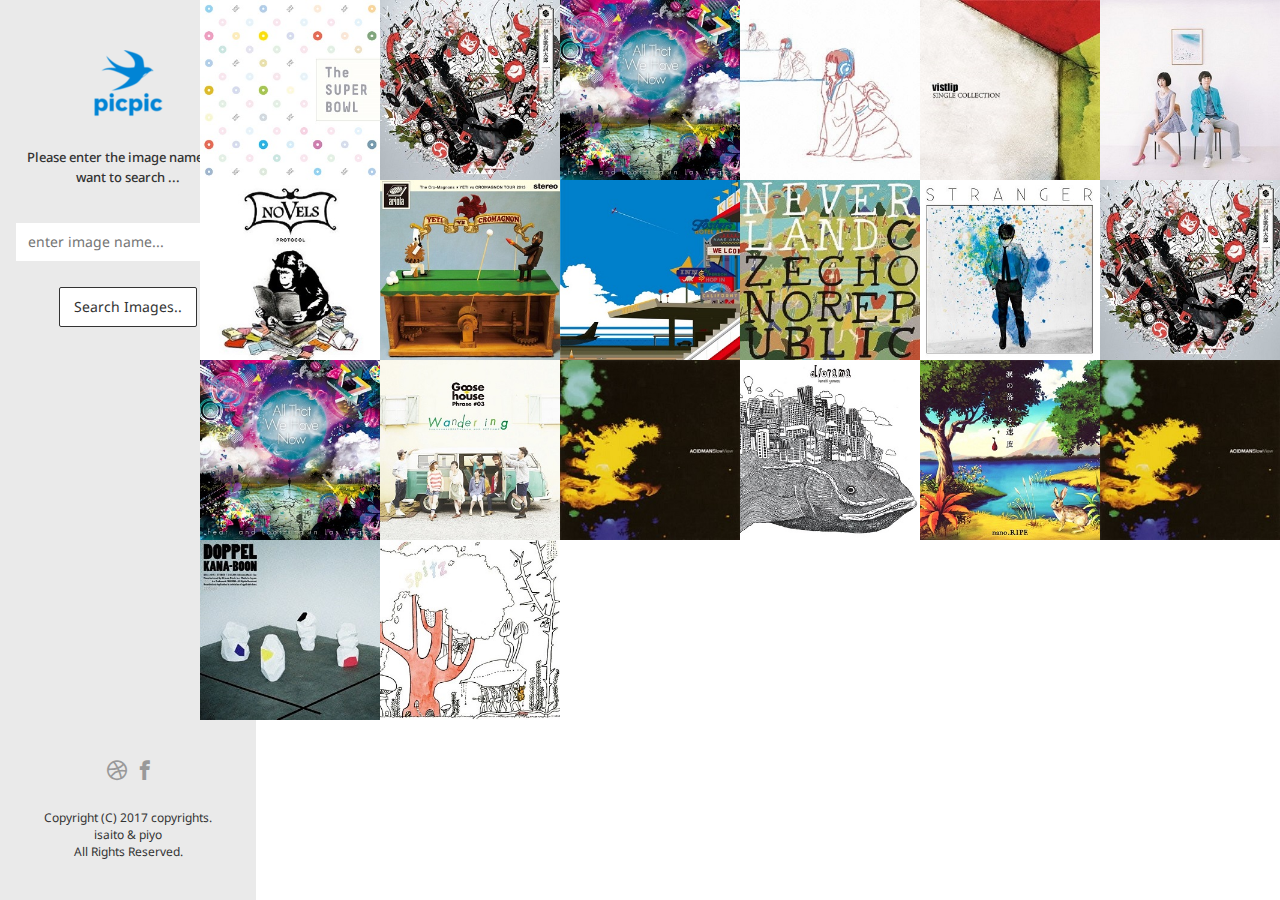
<file: html/index.html>
﻿<!doctype html>



<head>

	<title>picpic - Search site for artwork</title>
	<meta charset="utf-8">
    <meta http-equiv="X-UA-Compatible" content="IE=edge" />
	<meta name="keywords" content="" />
	<meta name="description" content="" />
    <link rel="shortcut icon" type="image/png" href="images/favicon.jpg"/>
    
    <!-- Favicon --> 
	<link rel="shortcut icon" href="images/site-logo.png">
    
    <!-- this styles only adds some repairs on idevices  -->
    <meta name="viewport" content="width=device-width, initial-scale=1.0">
    
    <!-- Latest compiled and minified CSS -->
    <link rel="stylesheet" href="style.css">
    
</head>



<body class="home">


<!-- / Site Header -->
<div class="site-header">

	
    <!-- / Site Logo -->
	<div class="site-logo">
    	<a href="">
    		<img src="images/site-logo.png" />
        </a>
    </div>
	<!-- \ Site Logo -->
    
	
    <!-- / Site Menu -->
    <!-- <div class="site-menu">
    	<div class="icon"></div>
        <div class="menu">
            <ul>
                <li><a href="index.html">Portfolio</a></li>
                <li><a href="about.html">About</a></li>
                <li><a href="portfolio-single.html">Portfolio Single</a></li>
                <li><a href="blog.html">Blog / News</a></li>
                <li><a href="blog-single.html">Blog Single</a></li>
                <li><a href="contact.html">Contact</a></li>
                <li><a href="shortcodes.html">Shortcodes</a></li>
            </ul>
        </div>
    </div> -->
	<!-- \ Site Menu -->
    
	
    <!-- / Site Description -->
    <h1>
		Please enter the image name you want to search ...
    </h1>
	<!-- \ Site Description -->
	<input id="word" type="text" placeholder="enter image name..." />
	<a class="btn btn-default" onclick="get()">Search Images..</a>
    <!-- / Site Footer -->
    <div class="site-footer">
        <div class="site-social">
            <ul>
				<li><a href="http://tekitoumemo.hatenablog.com/" target="_blank"><i class="pe-so-dribbble pe-lg pe-va"></i></a></li>
                <li><a href="https://www.facebook.com/ikuo.saito.710" target="_blank"><i class="pe-so-facebook pe-lg pe-va"></i></a></li>
            </ul>
        </div>
    
    	<p>Copyright (C) 2017 copyrights.<br> isaito&nbsp;&amp;&nbsp;piyo<br> All Rights Reserved.</p>
    </div>
    <!-- \ Site Footer -->
    
</div>
<!-- \ Site Header -->


<!-- \ Site Main -->
<div class="site-main">

    <ul class="row grid cs-style-2">
      <li class="col-md-2 post">
		<figure>
			<img src="images/uploads/01.jpg">
			<figcaption>
				<h3>NoName</h3>
				<span>NoArtists</span>
			</figcaption>
		</figure>
      </li>
      <li class="col-md-2 post">
		<figure>
			<img src="images/uploads/02.jpg">
			<figcaption>
				<h3>NoName</h3>
				<span>NoArtists</span>
			</figcaption>
		</figure>
      </li>
      <li class="col-md-2 post">
		<figure>
			<img src="images/uploads/03.jpg">
			<figcaption>
				<h3>NoName</h3>
				<span>NoArtists</span>
			</figcaption>
		</figure>
      </li>
      <li class="col-md-2 post">
		<figure>
			<img src="images/uploads/04.jpg">
			<figcaption>
				<h3>NoName</h3>
				<span>NoArtists</span>
			</figcaption>
		</figure>
      </li>
      <li class="col-md-2 post">
		<figure>
			<img src="images/uploads/05.jpg">
			<figcaption>
				<h3>NoName</h3>
				<span>NoArtists</span>
			</figcaption>
		</figure>
      </li>
      <li class="col-md-2 post">
		<figure>
			<img src="images/uploads/06.jpg">
			<figcaption>
				<h3>NoName</h3>
				<span>NoArtists</span>
			</figcaption>
		</figure>
      </li>
      <li class="col-md-2 post">
		<figure>
			<img src="images/uploads/07.jpg">
			<figcaption>
				<h3>NoName</h3>
				<span>NoArtists</span>
			</figcaption>
		</figure>
	  </li>
	  <li class="col-md-2 post">
			<figure>
				<img src="images/uploads/08.jpg">
				<figcaption>
					<h3>NoName</h3>
					<span>NoArtists</span>
				</figcaption>
			</figure>
	  </li>	
      <li class="col-md-2 post">
		<figure>
			<img src="images/uploads/09.jpg">
			<figcaption>
				<h3>NoName</h3>
				<span>NoArtists</span>
			</figcaption>
		</figure>
      </li>
      <li class="col-md-2 post">
		<figure>
			<img src="images/uploads/10.jpg">
			<figcaption>
				<h3>NoName</h3>
				<span>NoArtists</span>
			</figcaption>
		</figure>
      </li>
      <li class="col-md-2 post">
		<figure>
			<img src="images/uploads/11.jpg">
			<figcaption>
				<h3>NoName</h3>
				<span>NoArtists</span>
			</figcaption>
		</figure>
      </li>
      <li class="col-md-2 post">
		<figure>
			<img src="images/uploads/12.jpg">
			<figcaption>
				<h3>NoName</h3>
				<span>NoArtists</span>
			</figcaption>
		</figure>
      </li>
      <li class="col-md-2 post">
		<figure>
			<img src="images/uploads/13.jpg">
			<figcaption>
				<h3>NoName</h3>
				<span>NoArtists</span>
			</figcaption>
		</figure>
      </li>
      <li class="col-md-2 post">
		<figure>
			<img src="images/uploads/14.jpg">
			<figcaption>
				<h3>NoName</h3>
				<span>NoArtists</span>
			</figcaption>
		</figure>
      </li>
      <li class="col-md-2 post">
		<figure>
			<img src="images/uploads/15.jpg">
			<figcaption>
				<h3>NoName</h3>
				<span>NoArtists</span>
			</figcaption>
		</figure>
      </li>
      <li class="col-md-2 post">
		<figure>
			<img src="images/uploads/16.jpg">
			<figcaption>
				<h3>NoName</h3>
				<span>NoArtists</span>
			</figcaption>
		</figure>
      </li>
      <li class="col-md-2 post">
		<figure>
			<img src="images/uploads/17.jpg">
			<figcaption>
				<h3>NoName</h3>
				<span>NoArtists</span>
			</figcaption>
		</figure>
      </li>
      <li class="col-md-2 post">
		<figure>
			<img src="images/uploads/18.jpg">
			<figcaption>
				<h3>NoName</h3>
				<span>NoArtists</span>
			</figcaption>
		</figure>
      </li>
      <li class="col-md-2 post">
		<figure>
			<img src="images/uploads/19.jpg">
			<figcaption>
				<h3>NoName</h3>
				<span>NoArtists</span>
			</figcaption>
		</figure>
      </li>
      <li class="col-md-2 post">
		<figure>
			<img src="images/uploads/20.jpg">
			<figcaption>
				<h3>NoName</h3>
				<span>NoArtists</span>
			</figcaption>
		</figure>
      </li>
      <!-- <li class="col-md-2 post">
		<figure>
			<img src="images/uploads/02.jpg">
			<figcaption>
				<h3>NoName</h3>
				<span>NoArtists</span>
			</figcaption>
		</figure>
      </li> -->
    </ul>
</div>



<!-- / JS Files  -->

    <!-- jQuery -->
    <script src="js/jQuery/jquery-2.1.1.js"></script>
    
    <!-- Theme Functions -->
    <script src="js/functions.js"></script>

    <!-- Caption Effects Plugin -->
    <script src="CaptionHoverEffects/js/modernizr.custom.js"></script>
    <script src="CaptionHoverEffects/js/toucheffects.js"></script>
	
	    <script>
			$(document).ready(function(){
				$("#word").val("");
			});
			function get()
			{
				var word = $("#word").val();
				var url = "https://itunes.apple.com/search?lang=ja_jp&entry=music&media=music&country=JP&term={0}".replace("{0}",word);
				$.ajax({
					url : url,
					type : "GET",
					dataType : "json",
					success : function(data){
						$('.col-md-2').remove();
						for (var i=0; i<data.resultCount; i++) {
							// <a download="crop.mp4" href="uploaded/crop.mp4">
							var insertTag = "<a href={0} target=\"_blank\"><li class=\"col-md-2 post\"><figure><img src=\"{1}\"><figcaption><h3>{2}</h3><span>{3}}</span></figcaption></figure></li></a>";
							insertTag = insertTag.replace("{0}",data.results[i].artworkUrl100.replace("100x100bb","500x500bb"))
							insertTag = insertTag.replace("{1}",data.results[i].artworkUrl100.replace("100x100bb","300x300bb"))
							insertTag = insertTag.replace("{2}",data.results[i].collectionName)
							insertTag = insertTag.replace("{3}",data.results[i].artistName)
							$(".row").append(insertTag);
						}
					}
				});
			}
		</script>
<!-- \ JS Files  -->



</body>
</html>
</file>
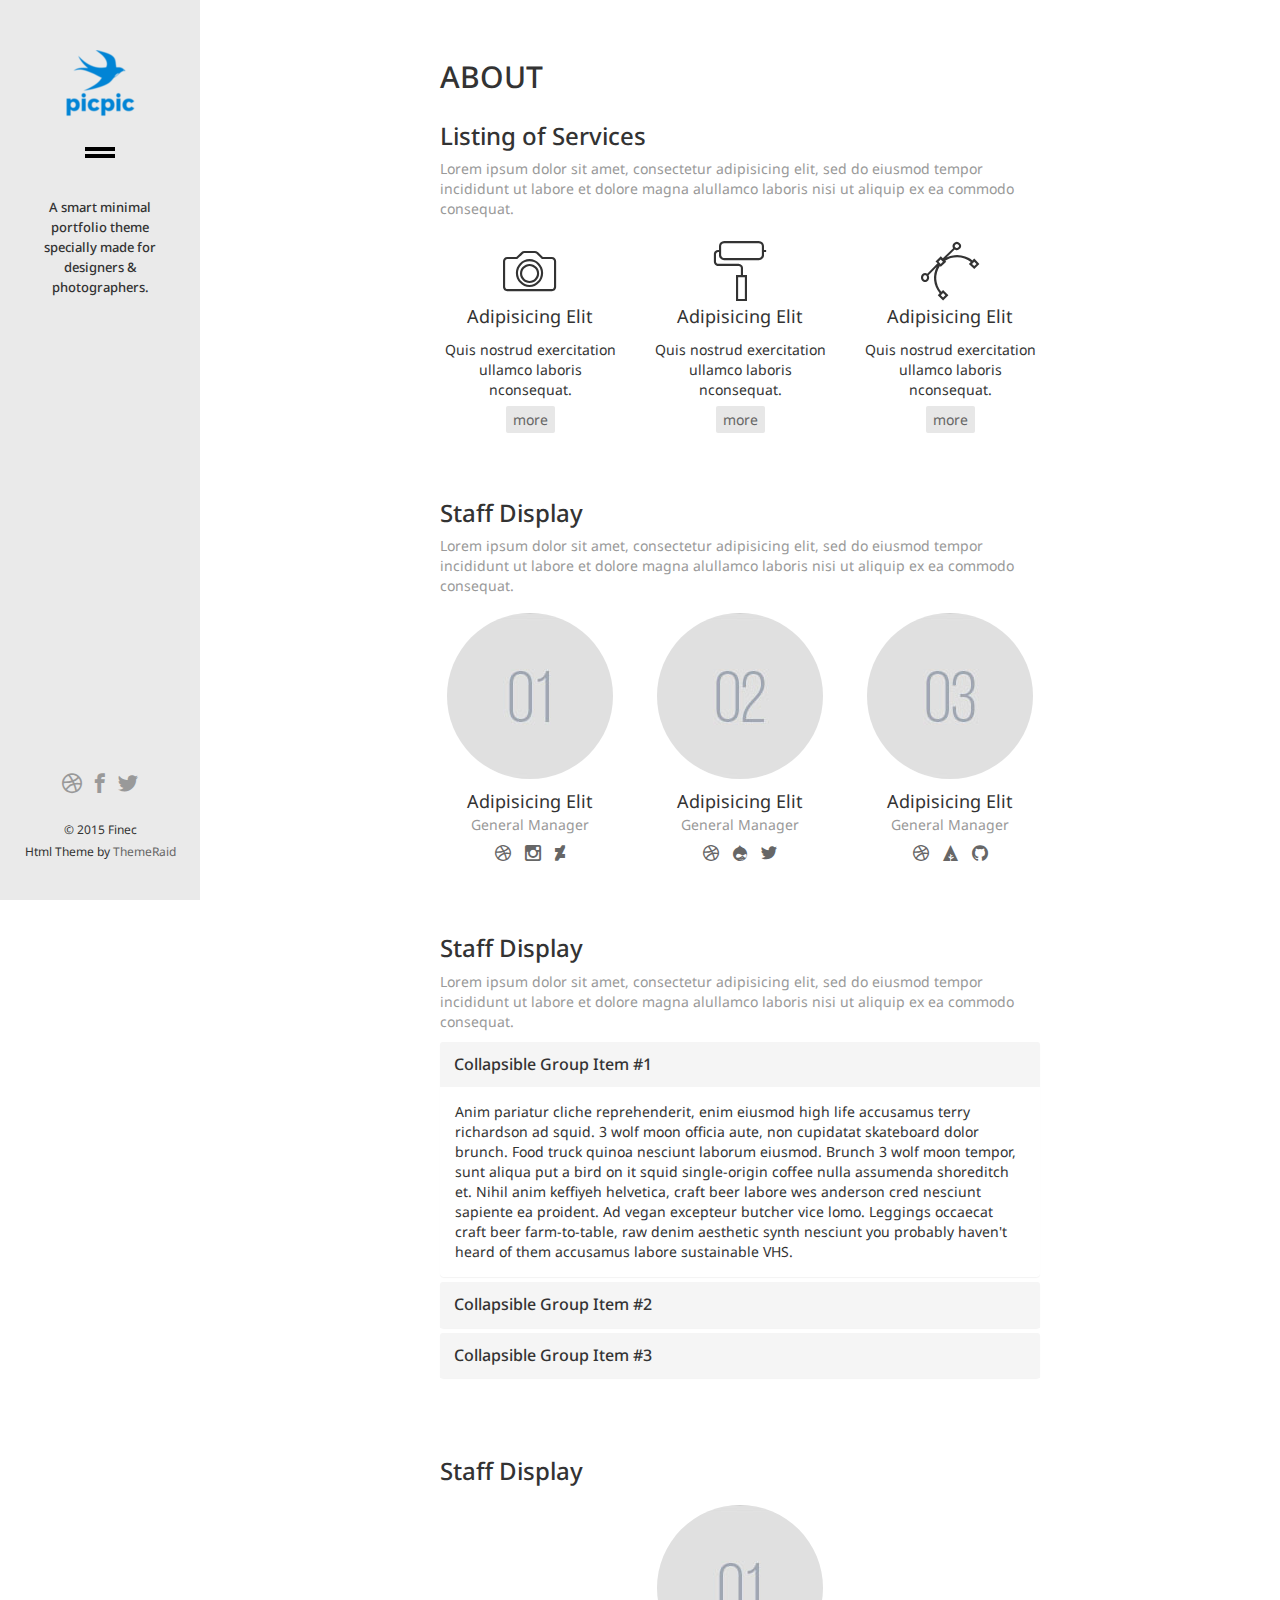
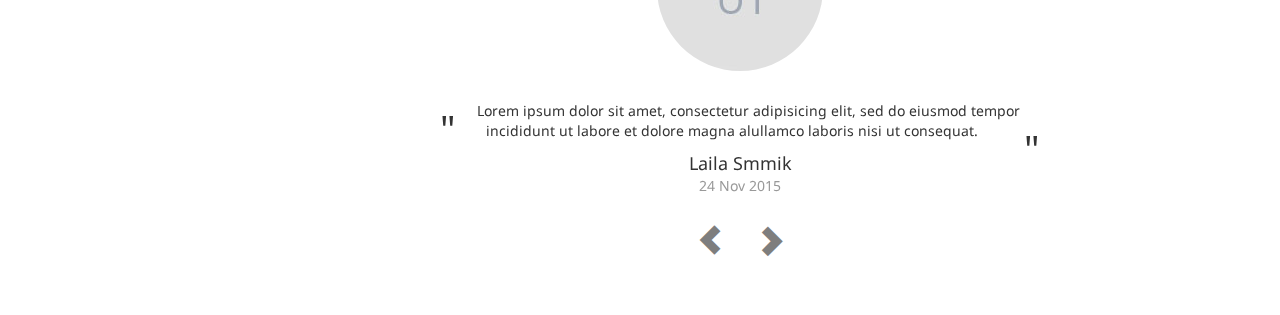
<file: about.html>
﻿<!doctype html>



<head>

	<title>Finec - Responsive Portfolio Theme for Designers & Photographers</title>
	<meta charset="utf-8">
    <meta http-equiv="X-UA-Compatible" content="IE=edge" />
	<meta name="keywords" content="" />
	<meta name="description" content="" />
    <link rel="shortcut icon" type="image/png" href="images/favicon.png"/>
    
    <!-- Favicon --> 
	<link rel="shortcut icon" href="images/favicon.ico">
    
    <!-- this styles only adds some repairs on idevices  -->
    <meta name="viewport" content="width=device-width, initial-scale=1.0">
    
    <!-- Latest compiled and minified CSS -->
    <link rel="stylesheet" href="style.css">
    
</head>



<body class="about">


<!-- / Site Header -->
<div class="site-header">

	
    <!-- / Site Logo -->
	<div class="site-logo">
    	<img src="images/site-logo.png" />
    </div>
	<!-- \ Site Logo -->
    
	
    <!-- / Site Menu -->
    <div class="site-menu">
    	<div class="icon"></div>
        <div class="menu">
            <ul>
                <li><a href="index.html">Portfolio</a></li>
                <li><a href="about.html">About</a></li>
                <li><a href="portfolio-single.html">Portfolio Single</a></li>
                <li><a href="blog.html">Blog / News</a></li>
                <li><a href="blog-single.html">Blog Single</a></li>
                <li><a href="contact.html">Contact</a></li>
                <li><a href="shortcodes.html">Shortcodes</a></li>
            </ul>
        </div>
    </div>
	<!-- \ Site Menu -->
    
	
    <!-- / Site Description -->
    <h1>
    A smart minimal portfolio theme specially made for designers & photographers.
    </h1>
	<!-- \ Site Description -->
    
    
    <!-- / Site Footer -->
    <div class="site-footer">
        <div class="site-social">
            <ul>
                <li><i class="pe-so-dribbble pe-lg pe-va"></i></li>
                <li><i class="pe-so-facebook pe-lg pe-va"></i></li>
                <li><i class="pe-so-twitter pe-lg pe-va"></i></li>
            </ul>
        </div>
    
    	<p>© 2015 Finec</p>
        <p>Html Theme by <a href="http://themeraid.com">ThemeRaid</a></p>
    </div>
    <!-- \ Site Footer -->
    
</div>
<!-- \ Site Header -->


<!-- / Site Main -->
<div class="site-main">
    <div class="inner clearfix">
            
        <h2>ABOUT</h2>



        <!-- / Services Widget -->
        <div class="widget services">
        	<h3 class="title">Listing of Services</h3>
            <p class="desc">Lorem ipsum dolor sit amet, consectetur adipisicing elit, sed do eiusmod tempor incididunt ut labore et dolore magna alullamco laboris nisi ut aliquip ex ea commodo consequat. </p>
            
			<div class="row">
				<div class="col-md-4 list clearfix">
					<span class="pe-7s-camera icon"></span>
					<p class="sub-title">Adipisicing Elit</p>
					<p class="sub-desc">Quis nostrud exercitation ullamco laboris nconsequat.</p>
					<p class="link"><a href="#">more</a></p>
				</div>
				<div class="col-md-4 list clearfix">
					<span class="pe-7s-paint icon"></span>
					<p class="sub-title">Adipisicing Elit</p>
					<p class="sub-desc">Quis nostrud exercitation ullamco laboris nconsequat.</p>
					<p class="link"><a href="#">more</a></p>
				</div>
				<div class="col-md-4 list clearfix">
					<span class="pe-7s-vector icon"></span>
					<p class="sub-title">Adipisicing Elit</p>
					<p class="sub-desc">Quis nostrud exercitation ullamco laboris nconsequat.</p>
					<p class="link"><a href="#">more</a></p>
				</div>
			</div>
        </div>
        <!-- \ Services Widget -->



        <!-- / Staff Widget -->
        <div class="widget staff">
        	<h3 class="title">Staff Display</h3>
            <p class="desc">Lorem ipsum dolor sit amet, consectetur adipisicing elit, sed do eiusmod tempor incididunt ut labore et dolore magna alullamco laboris nisi ut aliquip ex ea commodo consequat. </p>
            
			<div class="row">
				<div class="col-md-4 list clearfix">
					<p class="image"><img src="images/staff1.jpg" class="img-circle"></p>
					<p class="name">Adipisicing Elit</p>
					<p class="role">General Manager</p>
					<p class="links">
                    	<a href=""><i class="pe-so-dribbble pe-lg pe-va"></i></a>
                    	<a href=""><i class="pe-so-instagram pe-lg pe-va"></i></a>
                    	<a href=""><i class="pe-so-deviantart-2 pe-lg pe-va"></i></a>
                    </p>
			    </div>
				<div class="col-md-4 list clearfix">
					<p class="image"><img src="images/staff2.jpg" class="img-circle"></p>
					<p class="name">Adipisicing Elit</p>
					<p class="role">General Manager</p>
					<p class="links">
                    	<a href=""><i class="pe-so-dribbble pe-lg pe-va"></i></a>
                    	<a href=""><i class="pe-so-drupal pe-lg pe-va"></i></a>
                    	<a href=""><i class="pe-so-twitter pe-lg pe-va"></i></a>
                    </p>
			    </div>
				<div class="col-md-4 list clearfix">
					<p class="image"><img src="images/staff3.jpg" class="img-circle"></p>
					<p class="name">Adipisicing Elit</p>
					<p class="role">General Manager</p>
					<p class="links">
                    	<a href=""><i class="pe-so-dribbble pe-lg pe-va"></i></a>
                    	<a href=""><i class="pe-so-forrst pe-lg pe-va"></i></a>
                    	<a href=""><i class="pe-so-github pe-lg pe-va"></i></a>
                    </p>
			    </div>
			</div>
        </div>
        <!-- \ Staff Widget -->



        <!-- / Accordion Widget -->
        <div class="widget accordion">
        	<h3 class="title">Staff Display</h3>
            <p class="desc">Lorem ipsum dolor sit amet, consectetur adipisicing elit, sed do eiusmod tempor incididunt ut labore et dolore magna alullamco laboris nisi ut aliquip ex ea commodo consequat. </p>
        
        
            <div class="panel-group" id="accordion" role="tablist" aria-multiselectable="true">
              <div class="panel panel-default">
                <div class="panel-heading" role="tab" id="headingOne">
                  <h4 class="panel-title">
                    <a data-toggle="collapse" data-parent="#accordion" href="#collapseOne" aria-expanded="true" aria-controls="collapseOne">
                      Collapsible Group Item #1
                    </a>
                  </h4>
                </div>
                <div id="collapseOne" class="panel-collapse collapse in" role="tabpanel" aria-labelledby="headingOne">
                  <div class="panel-body">
                    Anim pariatur cliche reprehenderit, enim eiusmod high life accusamus terry richardson ad squid. 3 wolf moon officia aute, non cupidatat skateboard dolor brunch. Food truck quinoa nesciunt laborum eiusmod. Brunch 3 wolf moon tempor, sunt aliqua put a bird on it squid single-origin coffee nulla assumenda shoreditch et. Nihil anim keffiyeh helvetica, craft beer labore wes anderson cred nesciunt sapiente ea proident. Ad vegan excepteur butcher vice lomo. Leggings occaecat craft beer farm-to-table, raw denim aesthetic synth nesciunt you probably haven't heard of them accusamus labore sustainable VHS.
                  </div>
                </div>
              </div>
              <div class="panel panel-default">
                <div class="panel-heading" role="tab" id="headingTwo">
                  <h4 class="panel-title">
                    <a class="collapsed" data-toggle="collapse" data-parent="#accordion" href="#collapseTwo" aria-expanded="false" aria-controls="collapseTwo">
                      Collapsible Group Item #2
                    </a>
                  </h4>
                </div>
                <div id="collapseTwo" class="panel-collapse collapse" role="tabpanel" aria-labelledby="headingTwo">
                  <div class="panel-body">
                    Anim pariatur cliche reprehenderit, enim eiusmod high life accusamus terry richardson ad squid. 3 wolf moon officia aute, non cupidatat skateboard dolor brunch. Food truck quinoa nesciunt laborum eiusmod. Brunch 3 wolf moon tempor, sunt aliqua put a bird on it squid single-origin coffee nulla assumenda shoreditch et. Nihil anim keffiyeh helvetica, craft beer labore wes anderson cred nesciunt sapiente ea proident. Ad vegan excepteur butcher vice lomo. Leggings occaecat craft beer farm-to-table, raw denim aesthetic synth nesciunt you probably haven't heard of them accusamus labore sustainable VHS.
                  </div>
                </div>
              </div>
              <div class="panel panel-default">
                <div class="panel-heading" role="tab" id="headingThree">
                  <h4 class="panel-title">
                    <a class="collapsed" data-toggle="collapse" data-parent="#accordion" href="#collapseThree" aria-expanded="false" aria-controls="collapseThree">
                      Collapsible Group Item #3
                    </a>
                  </h4>
                </div>
                <div id="collapseThree" class="panel-collapse collapse" role="tabpanel" aria-labelledby="headingThree">
                  <div class="panel-body">
                    Anim pariatur cliche reprehenderit, enim eiusmod high life accusamus terry richardson ad squid. 3 wolf moon officia aute, non cupidatat skateboard dolor brunch. Food truck quinoa nesciunt laborum eiusmod. Brunch 3 wolf moon tempor, sunt aliqua put a bird on it squid single-origin coffee nulla assumenda shoreditch et. Nihil anim keffiyeh helvetica, craft beer labore wes anderson cred nesciunt sapiente ea proident. Ad vegan excepteur butcher vice lomo. Leggings occaecat craft beer farm-to-table, raw denim aesthetic synth nesciunt you probably haven't heard of them accusamus labore sustainable VHS.
                  </div>
                </div>
              </div>
            </div>        
     	</div>   
        <!-- \ Accordion Widget -->



        <!-- / Testimonials Widget -->
        <div class="widget testimonials">
        	<h3 class="title">Staff Display</h3>
            <p class="desc"></p>
			
            <div id="carousel-example-generic" class="carousel slide">
				<!-- Wrapper for slides -->
				<div class="carousel-inner">
                        <!-- Slide -->
                        <div class="item active">
                            <div class="row">
                                <div class="col-md-12">
                                    <p class="image"><img src="images/staff1.jpg" class="img-circle"></p>
                                    <p class="msg">
                                        <span class="quote left">"</span>
                                        Lorem ipsum dolor sit amet, consectetur adipisicing elit, sed do eiusmod tempor incididunt ut labore et dolore magna alullamco laboris nisi ut consequat.
                                        <span class="quote right">"</span>
                                    </p>
                                    <p class="name">Laila Smmik</p>
                                    <p class="date">24 Nov 2015</p>
                                </div>
                            </div>
                        </div>
                        <!-- Slide -->
                        <div class="item">
                            <div class="row">
                                <div class="col-md-12">
                                    <p class="image"><img src="images/staff2.jpg" class="img-circle"></p>
                                    <p class="msg">
                                        <span class="quote left">"</span>
                                        Lorem ipsum dolor sit amet, consectetur adipisicing elit, sed do eiusmod tempor incididunt ut labore et dolore magna alullamco laboris nisi ut consequat.
                                        <span class="quote right">"</span>
                                    </p>
                                    <p class="name">Wassim Awadallah</p>
                                    <p class="date">24 Nov 2015</p>
                                </div>
                            </div>
                        </div>
				</div>
            </div>
            
            <!-- Controls -->
            <a class="left carousel-control" href="#carousel-example-generic" role="button" data-slide="prev">
				<span class="glyphicon glyphicon-chevron-left" aria-hidden="true"></span>
				<span class="sr-only">Previous</span>
            </a>
            <a class="right carousel-control" href="#carousel-example-generic" role="button" data-slide="next">
				<span class="glyphicon glyphicon-chevron-right" aria-hidden="true"></span>
				<span class="sr-only">Next</span>
            </a>
          
		</div>
        <!-- \ Testimonials Widget -->



     </div>
</div>
<!-- \ Site Main -->



<!-- / JS Files  -->

    <!-- jQuery -->
    <script src="js/jQuery/jquery-2.1.1.js"></script>
    
    <!-- Theme Functions -->
    <script src="js/functions.js"></script>
    
    <!-- Bootstrap -->
	<script src="js/bootstrap/bootstrap.min.js"></script>
    
<!-- \ JS Files  -->



</body>
</html>
</file>
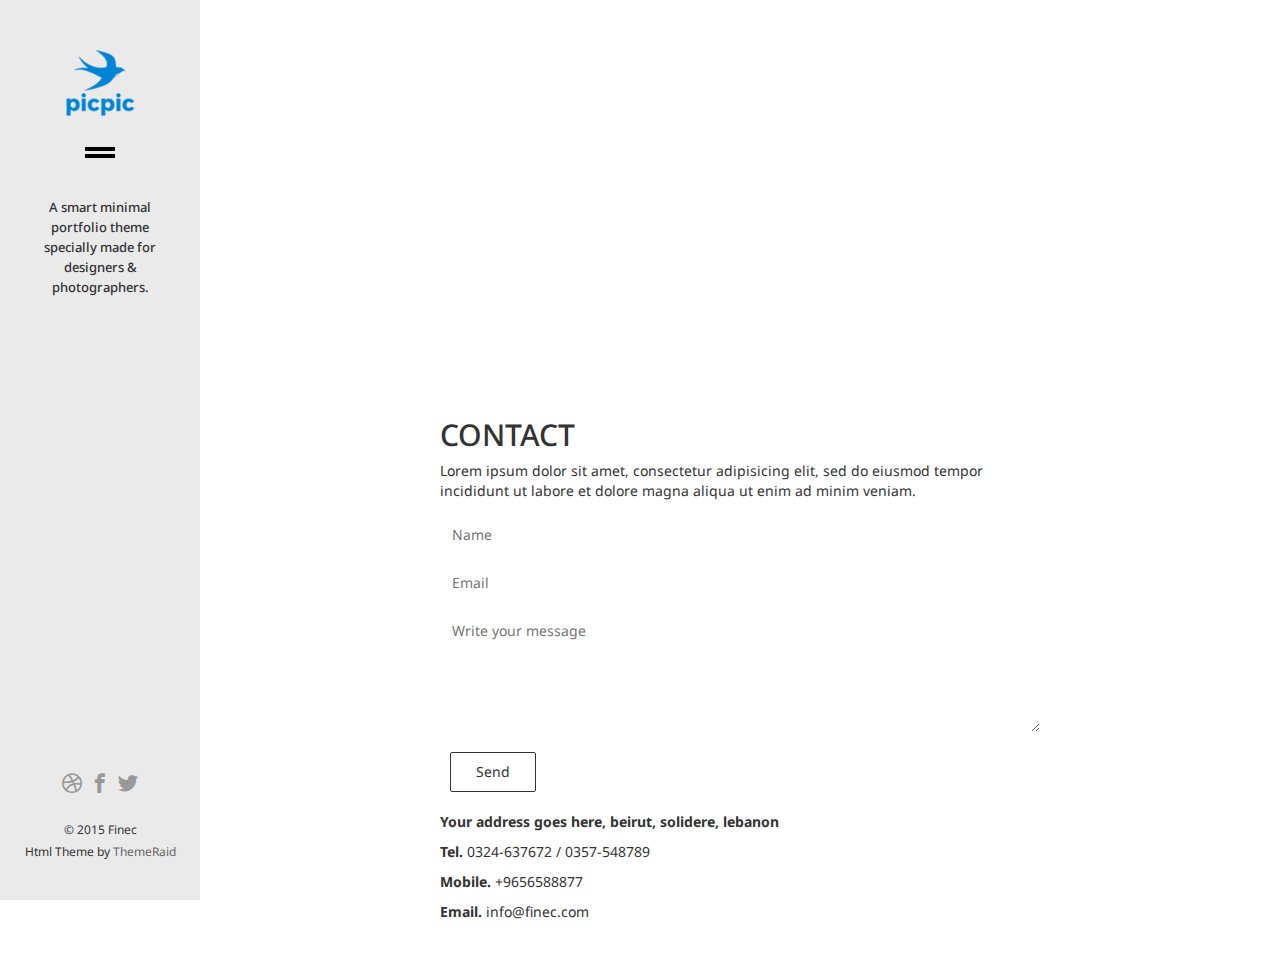
<file: contact.html>
﻿<!doctype html>



<head>

	<title>Finec - Responsive Portfolio Theme for Designers & Photographers</title>
	<meta charset="utf-8">
    <meta http-equiv="X-UA-Compatible" content="IE=edge" />
	<meta name="keywords" content="" />
	<meta name="description" content="" />
    <link rel="shortcut icon" type="image/png" href="images/favicon.png"/>
    
    <!-- Favicon --> 
	<link rel="shortcut icon" href="images/favicon.ico">
    
    <!-- this styles only adds some repairs on idevices  -->
    <meta name="viewport" content="width=device-width, initial-scale=1.0">
    
    <!-- Latest compiled and minified CSS -->
    <link rel="stylesheet" href="style.css">
    
</head>



<body class="contact">


<!-- / Site Header -->
<div class="site-header">

	
    <!-- / Site Logo -->
	<div class="site-logo">
    	<img src="images/site-logo.png" />
    </div>
	<!-- \ Site Logo -->
    
	
    <!-- / Site Menu -->
    <div class="site-menu">
    	<div class="icon"></div>
        <div class="menu">
            <ul>
                <li><a href="index.html">Portfolio</a></li>
                <li><a href="about.html">About</a></li>
                <li><a href="portfolio-single.html">Portfolio Single</a></li>
                <li><a href="blog.html">Blog / News</a></li>
                <li><a href="blog-single.html">Blog Single</a></li>
                <li><a href="contact.html">Contact</a></li>
                <li><a href="shortcodes.html">Shortcodes</a></li>
            </ul>
        </div>
    </div>
	<!-- \ Site Menu -->
    
	
    <!-- / Site Description -->
    <h1>
    A smart minimal portfolio theme specially made for designers & photographers.
    </h1>
	<!-- \ Site Description -->
    
    
    <!-- / Site Footer -->
    <div class="site-footer">
        <div class="site-social">
            <ul>
                <li><i class="pe-so-dribbble pe-lg pe-va"></i></li>
                <li><i class="pe-so-facebook pe-lg pe-va"></i></li>
                <li><i class="pe-so-twitter pe-lg pe-va"></i></li>
            </ul>
        </div>
    
    	<p>© 2015 Finec</p>
        <p>Html Theme by <a href="http://themeraid.com">ThemeRaid</a></p>
    </div>
    <!-- \ Site Footer -->
    
</div>
<!-- \ Site Header -->


<!-- \ Site Main -->
<div class="site-main">
    <div class="inner clearfix">
    
        <div class="map">
            <iframe src="https://www.google.com/maps/embed?pb=!1m14!1m12!1m3!1d7098.94326104394!2d78.0430654485247!3d27.172909818538997!2m3!1f0!2f0!3f0!3m2!1i1024!2i768!4f13.1!5e0!3m2!1sen!2s!4v1385710909804" width="100%" height="450" frameborder="0" style="border:0"></iframe>
		</div>    
        <h2>CONTACT</h2>
        <p>Lorem ipsum dolor sit amet, consectetur adipisicing elit, sed do eiusmod tempor incididunt ut labore et dolore magna aliqua ut enim ad minim veniam.</p>
        <input type="text" placeholder="Name" />
        <input type="text" placeholder="Email" />
		<textarea placeholder="Write your message"></textarea>
        <a class="btn btn-default" href="">Send</a>    

        <div class="address">
            <p><b>Your address goes here, beirut, solidere, lebanon</b></p>
            <p><b>Tel.</b> 0324-637672  /  0357-548789</p>
            <p><b>Mobile.</b> +9656588877</p>
            <p><b>Email.</b> info@finec.com</p>
        </div>
        
     </div>
</div>
<!-- / Site Main -->



<!-- / JS Files  -->

    <!-- jQuery -->
    <script src="js/jQuery/jquery-2.1.1.js"></script>
    
    <!-- Theme Functions -->
    <script src="js/functions.js"></script>
        
<!-- \ JS Files  -->



</body>
</html>
</file>
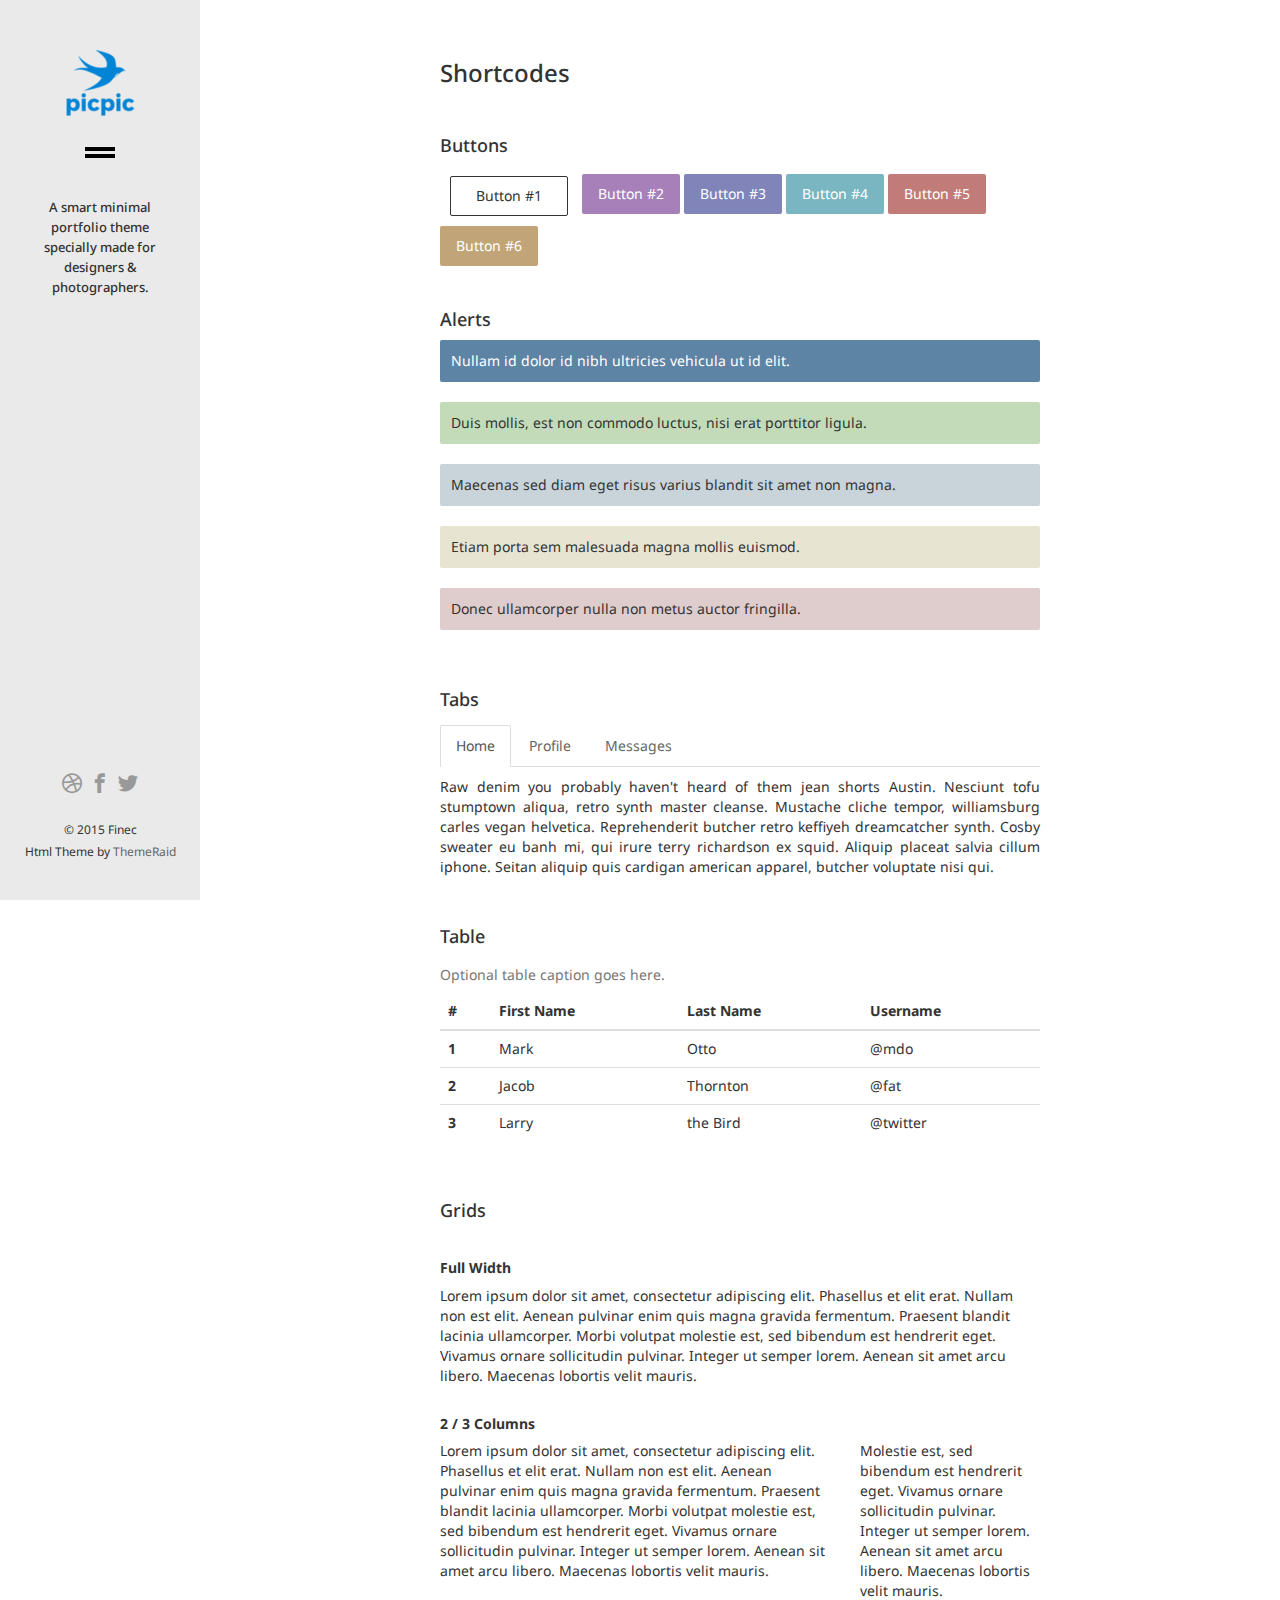
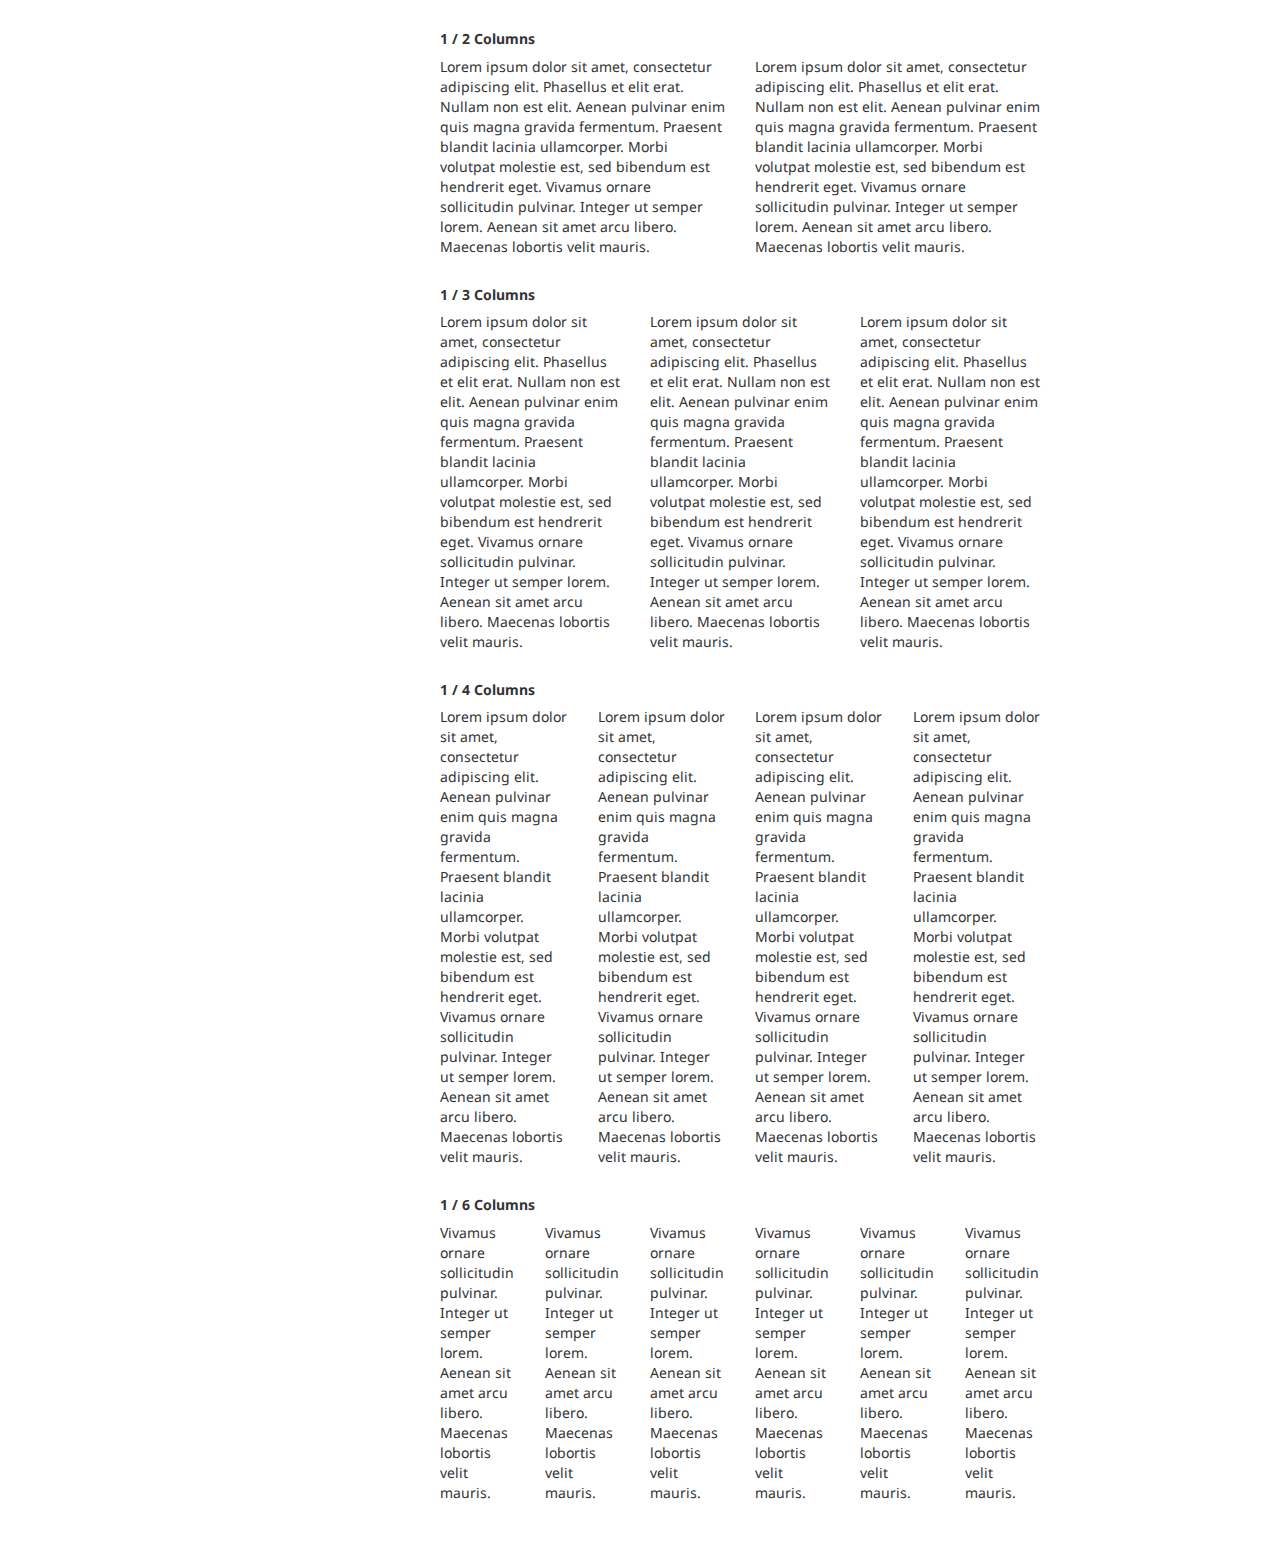
<file: shortcodes.html>
﻿<!doctype html>



<head>

	<title>Finec - Responsive Portfolio Theme for Designers & Photographers</title>
	<meta charset="utf-8">
    <meta http-equiv="X-UA-Compatible" content="IE=edge" />
	<meta name="keywords" content="" />
	<meta name="description" content="" />
    <link rel="shortcut icon" type="image/png" href="images/favicon.png"/>
    
    <!-- Favicon --> 
	<link rel="shortcut icon" href="images/favicon.ico">
    
    <!-- this styles only adds some repairs on idevices  -->
    <meta name="viewport" content="width=device-width, initial-scale=1.0">
    
    <!-- Latest compiled and minified CSS -->
    <link rel="stylesheet" href="style.css">
    
</head>



<body class="shortcodes">


<!-- / Site Header -->
<div class="site-header">

	
    <!-- / Site Logo -->
	<div class="site-logo">
    	<img src="images/site-logo.png" />
    </div>
	<!-- \ Site Logo -->
    
	
    <!-- / Site Menu -->
    <div class="site-menu">
    	<div class="icon"></div>
        <div class="menu">
            <ul>
                <li><a href="index.html">Portfolio</a></li>
                <li><a href="about.html">About</a></li>
                <li><a href="portfolio-single.html">Portfolio Single</a></li>
                <li><a href="blog.html">Blog / News</a></li>
                <li><a href="blog-single.html">Blog Single</a></li>
                <li><a href="contact.html">Contact</a></li>
                <li><a href="shortcodes.html">Shortcodes</a></li>
            </ul>
        </div>
    </div>
	<!-- \ Site Menu -->
    
	
    <!-- / Site Description -->
    <h1>
    A smart minimal portfolio theme specially made for designers & photographers.
    </h1>
	<!-- \ Site Description -->
    
    
    <!-- / Site Footer -->
    <div class="site-footer">
        <div class="site-social">
            <ul>
                <li><i class="pe-so-dribbble pe-lg pe-va"></i></li>
                <li><i class="pe-so-facebook pe-lg pe-va"></i></li>
                <li><i class="pe-so-twitter pe-lg pe-va"></i></li>
            </ul>
        </div>
    
    	<p>© 2015 Finec</p>
        <p>Html Theme by <a href="http://themeraid.com">ThemeRaid</a></p>
    </div>
    <!-- \ Site Footer -->
    
</div>
<!-- \ Site Header -->


<!-- \ Site Main -->
<div class="site-main">
	<div class="inner clearfix">
    
        
        <h3>Shortcodes</h3>
        
            
            
            <!-- / Buttons -->
            <h4>Buttons</h4>
            <a class="btn btn-default" href="#" role="button">Button #1</a>
            <a class="btn btn-primary" href="#" role="button">Button #2</a>
            <a class="btn btn-success" href="#" role="button">Button #3</a>
            <a class="btn btn-info" href="#" role="button">Button #4</a>
            <a class="btn btn-warning" href="#" role="button">Button #5</a>
            <a class="btn btn-danger" href="#" role="button">Button #6</a>
            <!-- / Buttons -->
            
            
            <!-- / Buttons -->
            <h4>Alerts</h4>
            <p class="alert bg-primary">Nullam id dolor id nibh ultricies vehicula ut id elit.</p>
            <p class="alert bg-success">Duis mollis, est non commodo luctus, nisi erat porttitor ligula.</p>
            <p class="alert bg-info">Maecenas sed diam eget risus varius blandit sit amet non magna.</p>
            <p class="alert bg-warning">Etiam porta sem malesuada magna mollis euismod.</p>
            <p class="alert bg-danger">Donec ullamcorper nulla non metus auctor fringilla.</p>
            <!-- \ Buttons -->
            
            
            
            
            <!-- / Tabs -->
            <h4>Tabs</h4>
            <div role="tabpanel">
                <!-- Nav tabs -->
                <ul class="nav nav-tabs" role="tablist">
                    <li role="presentation" class="active"><a href="#home" aria-controls="home" role="tab" data-toggle="tab">Home</a></li>
                    <li role="presentation"><a href="#profile" aria-controls="profile" role="tab" data-toggle="tab">Profile</a></li>
                    <li role="presentation"><a href="#messages" aria-controls="messages" role="tab" data-toggle="tab">Messages</a></li>
                </ul>
                    
                <!-- Tab panes -->
                <div class="tab-content">
                    <div role="tabpanel" class="tab-pane active" id="home">
                    Raw denim you probably haven't heard of them jean shorts Austin. Nesciunt tofu stumptown aliqua, retro synth master cleanse. Mustache cliche tempor, williamsburg carles vegan helvetica. Reprehenderit butcher retro keffiyeh dreamcatcher synth. Cosby sweater eu banh mi, qui irure terry richardson ex squid. Aliquip placeat salvia cillum iphone. Seitan aliquip quis cardigan american apparel, butcher voluptate nisi qui.
                    </div>
                    <div role="tabpanel" class="tab-pane" id="profile">
                    Food truck fixie locavore, accusamus mcsweeney's marfa nulla single-origin coffee squid. Exercitation +1 labore velit, blog sartorial PBR leggings next level wes anderson artisan four loko farm-to-table craft beer twee. Qui photo booth letterpress, commodo enim craft beer mlkshk aliquip jean shorts ullamco ad vinyl cillum PBR. Homo nostrud organic, assumenda labore aesthetic magna delectus mollit. Keytar helvetica VHS salvia yr, vero magna velit sapiente labore stumptown. Vegan fanny pack odio cillum wes anderson 8-bit, sustainable jean shorts beard ut DIY ethical culpa terry richardson biodiesel. Art party scenester stumptown, tumblr butcher vero sint qui sapiente accusamus tattooed echo park.
                    </div>
                    <div role="tabpanel" class="tab-pane" id="messages">
                    Etsy mixtape wayfarers, ethical wes anderson tofu before they sold out mcsweeney's organic lomo retro fanny pack lo-fi farm-to-table readymade. Messenger bag gentrify pitchfork tattooed craft beer, iphone skateboard locavore carles etsy salvia banksy hoodie helvetica. DIY synth PBR banksy irony. Leggings gentrify squid 8-bit cred pitchfork. Williamsburg banh mi whatever gluten-free, carles pitchfork biodiesel fixie etsy retro mlkshk vice blog. Scenester cred you probably haven't heard of them, vinyl craft beer blog stumptown. Pitchfork sustainable tofu synth chambray yr.
                    </div>
                </div>
            </div>
            <!-- \ Tabs -->
            
            
            
            <!-- / Table -->
            <h4>Table</h4>
            <table class="table">
              <caption>Optional table caption goes here.</caption>
              <thead>
                <tr>
                  <th>#</th>
                  <th>First Name</th>
                  <th>Last Name</th>
                  <th>Username</th>
                </tr>
              </thead>
              <tbody>
                <tr>
                  <th scope="row">1</th>
                  <td>Mark</td>
                  <td>Otto</td>
                  <td>@mdo</td>
                </tr>
                <tr>
                  <th scope="row">2</th>
                  <td>Jacob</td>
                  <td>Thornton</td>
                  <td>@fat</td>
                </tr>
                <tr>
                  <th scope="row">3</th>
                  <td>Larry</td>
                  <td>the Bird</td>
                  <td>@twitter</td>
                </tr>
              </tbody>
            </table>
            <!-- \ Table -->



            <!-- / Grids -->
            <h4>Grids</h4>
            
            <h5><b>Full Width</b></h5>
            <div class="row">
              <div class="col-md-12">
              Lorem ipsum dolor sit amet, consectetur adipiscing elit. Phasellus et elit erat. Nullam non est elit. Aenean pulvinar enim quis magna gravida fermentum. Praesent blandit lacinia ullamcorper. Morbi volutpat molestie est, sed bibendum est hendrerit eget. Vivamus ornare sollicitudin pulvinar. Integer ut semper lorem. Aenean sit amet arcu libero. Maecenas lobortis velit mauris.
              </div>
            </div>
            
            <h5><b>2 / 3 Columns</b></h5>
            <div class="row">
              <div class="col-md-8">
              Lorem ipsum dolor sit amet, consectetur adipiscing elit. Phasellus et elit erat. Nullam non est elit. Aenean pulvinar enim quis magna gravida fermentum. Praesent blandit lacinia ullamcorper. Morbi volutpat molestie est, sed bibendum est hendrerit eget. Vivamus ornare sollicitudin pulvinar. Integer ut semper lorem. Aenean sit amet arcu libero. Maecenas lobortis velit mauris.
              </div>
              <div class="col-md-4">
              Molestie est, sed bibendum est hendrerit eget. Vivamus ornare sollicitudin pulvinar. Integer ut semper lorem. Aenean sit amet arcu libero. Maecenas lobortis velit mauris.
              </div>
            </div>
            
            <h5><b>1 / 2 Columns</b></h5>
            <div class="row">
              <div class="col-md-6">
              Lorem ipsum dolor sit amet, consectetur adipiscing elit. Phasellus et elit erat. Nullam non est elit. Aenean pulvinar enim quis magna gravida fermentum. Praesent blandit lacinia ullamcorper. Morbi volutpat molestie est, sed bibendum est hendrerit eget. Vivamus ornare sollicitudin pulvinar. Integer ut semper lorem. Aenean sit amet arcu libero. Maecenas lobortis velit mauris.
              </div>
              <div class="col-md-6">
              Lorem ipsum dolor sit amet, consectetur adipiscing elit. Phasellus et elit erat. Nullam non est elit. Aenean pulvinar enim quis magna gravida fermentum. Praesent blandit lacinia ullamcorper. Morbi volutpat molestie est, sed bibendum est hendrerit eget. Vivamus ornare sollicitudin pulvinar. Integer ut semper lorem. Aenean sit amet arcu libero. Maecenas lobortis velit mauris.
              </div>
            </div>
            
            <h5><b>1 / 3 Columns</b></h5>
            <div class="row">
              <div class="col-md-4">
              Lorem ipsum dolor sit amet, consectetur adipiscing elit. Phasellus et elit erat. Nullam non est elit. Aenean pulvinar enim quis magna gravida fermentum. Praesent blandit lacinia ullamcorper. Morbi volutpat molestie est, sed bibendum est hendrerit eget. Vivamus ornare sollicitudin pulvinar. Integer ut semper lorem. Aenean sit amet arcu libero. Maecenas lobortis velit mauris.
              </div>
              <div class="col-md-4">
              Lorem ipsum dolor sit amet, consectetur adipiscing elit. Phasellus et elit erat. Nullam non est elit. Aenean pulvinar enim quis magna gravida fermentum. Praesent blandit lacinia ullamcorper. Morbi volutpat molestie est, sed bibendum est hendrerit eget. Vivamus ornare sollicitudin pulvinar. Integer ut semper lorem. Aenean sit amet arcu libero. Maecenas lobortis velit mauris.
              </div>
              <div class="col-md-4">
              Lorem ipsum dolor sit amet, consectetur adipiscing elit. Phasellus et elit erat. Nullam non est elit. Aenean pulvinar enim quis magna gravida fermentum. Praesent blandit lacinia ullamcorper. Morbi volutpat molestie est, sed bibendum est hendrerit eget. Vivamus ornare sollicitudin pulvinar. Integer ut semper lorem. Aenean sit amet arcu libero. Maecenas lobortis velit mauris.
              </div>
            </div>
            
            <h5><b>1 / 4 Columns</b></h5>
            <div class="row">
              <div class="col-md-3">
              Lorem ipsum dolor sit amet, consectetur adipiscing elit. Aenean pulvinar enim quis magna gravida fermentum. Praesent blandit lacinia ullamcorper. Morbi volutpat molestie est, sed bibendum est hendrerit eget. Vivamus ornare sollicitudin pulvinar. Integer ut semper lorem. Aenean sit amet arcu libero. Maecenas lobortis velit mauris.
              </div>
              <div class="col-md-3">
              Lorem ipsum dolor sit amet, consectetur adipiscing elit. Aenean pulvinar enim quis magna gravida fermentum. Praesent blandit lacinia ullamcorper. Morbi volutpat molestie est, sed bibendum est hendrerit eget. Vivamus ornare sollicitudin pulvinar. Integer ut semper lorem. Aenean sit amet arcu libero. Maecenas lobortis velit mauris.
              </div>
              <div class="col-md-3">
              Lorem ipsum dolor sit amet, consectetur adipiscing elit. Aenean pulvinar enim quis magna gravida fermentum. Praesent blandit lacinia ullamcorper. Morbi volutpat molestie est, sed bibendum est hendrerit eget. Vivamus ornare sollicitudin pulvinar. Integer ut semper lorem. Aenean sit amet arcu libero. Maecenas lobortis velit mauris.
              </div>
              <div class="col-md-3">
              Lorem ipsum dolor sit amet, consectetur adipiscing elit. Aenean pulvinar enim quis magna gravida fermentum. Praesent blandit lacinia ullamcorper. Morbi volutpat molestie est, sed bibendum est hendrerit eget. Vivamus ornare sollicitudin pulvinar. Integer ut semper lorem. Aenean sit amet arcu libero. Maecenas lobortis velit mauris.
              </div>
            </div>
            
            <h5><b>1 / 6 Columns</b></h5>
            <div class="row">
              <div class="col-md-2">
              Vivamus ornare sollicitudin pulvinar. Integer ut semper lorem. Aenean sit amet arcu libero. Maecenas lobortis velit mauris.
              </div>
              <div class="col-md-2">
              Vivamus ornare sollicitudin pulvinar. Integer ut semper lorem. Aenean sit amet arcu libero. Maecenas lobortis velit mauris.
              </div>
              <div class="col-md-2">
              Vivamus ornare sollicitudin pulvinar. Integer ut semper lorem. Aenean sit amet arcu libero. Maecenas lobortis velit mauris.
              </div>
              <div class="col-md-2">
              Vivamus ornare sollicitudin pulvinar. Integer ut semper lorem. Aenean sit amet arcu libero. Maecenas lobortis velit mauris.
              </div>
              <div class="col-md-2">
              Vivamus ornare sollicitudin pulvinar. Integer ut semper lorem. Aenean sit amet arcu libero. Maecenas lobortis velit mauris.
              </div>
              <div class="col-md-2">
              Vivamus ornare sollicitudin pulvinar. Integer ut semper lorem. Aenean sit amet arcu libero. Maecenas lobortis velit mauris.
              </div>
            </div>
			<!-- \ Grids -->






            
    </div>
</div>
<!-- / Site Main -->



<!-- / JS Files  -->

    <!-- jQuery -->
    <script src="js/jQuery/jquery-2.1.1.js"></script>
    
    <!-- Theme Functions -->
    <script src="js/functions.js"></script>
    
    <!-- Bootstrap -->
	<script src="js/bootstrap/bootstrap.min.js"></script>
    
<!-- \ JS Files  -->



</body>
</html>
</file>
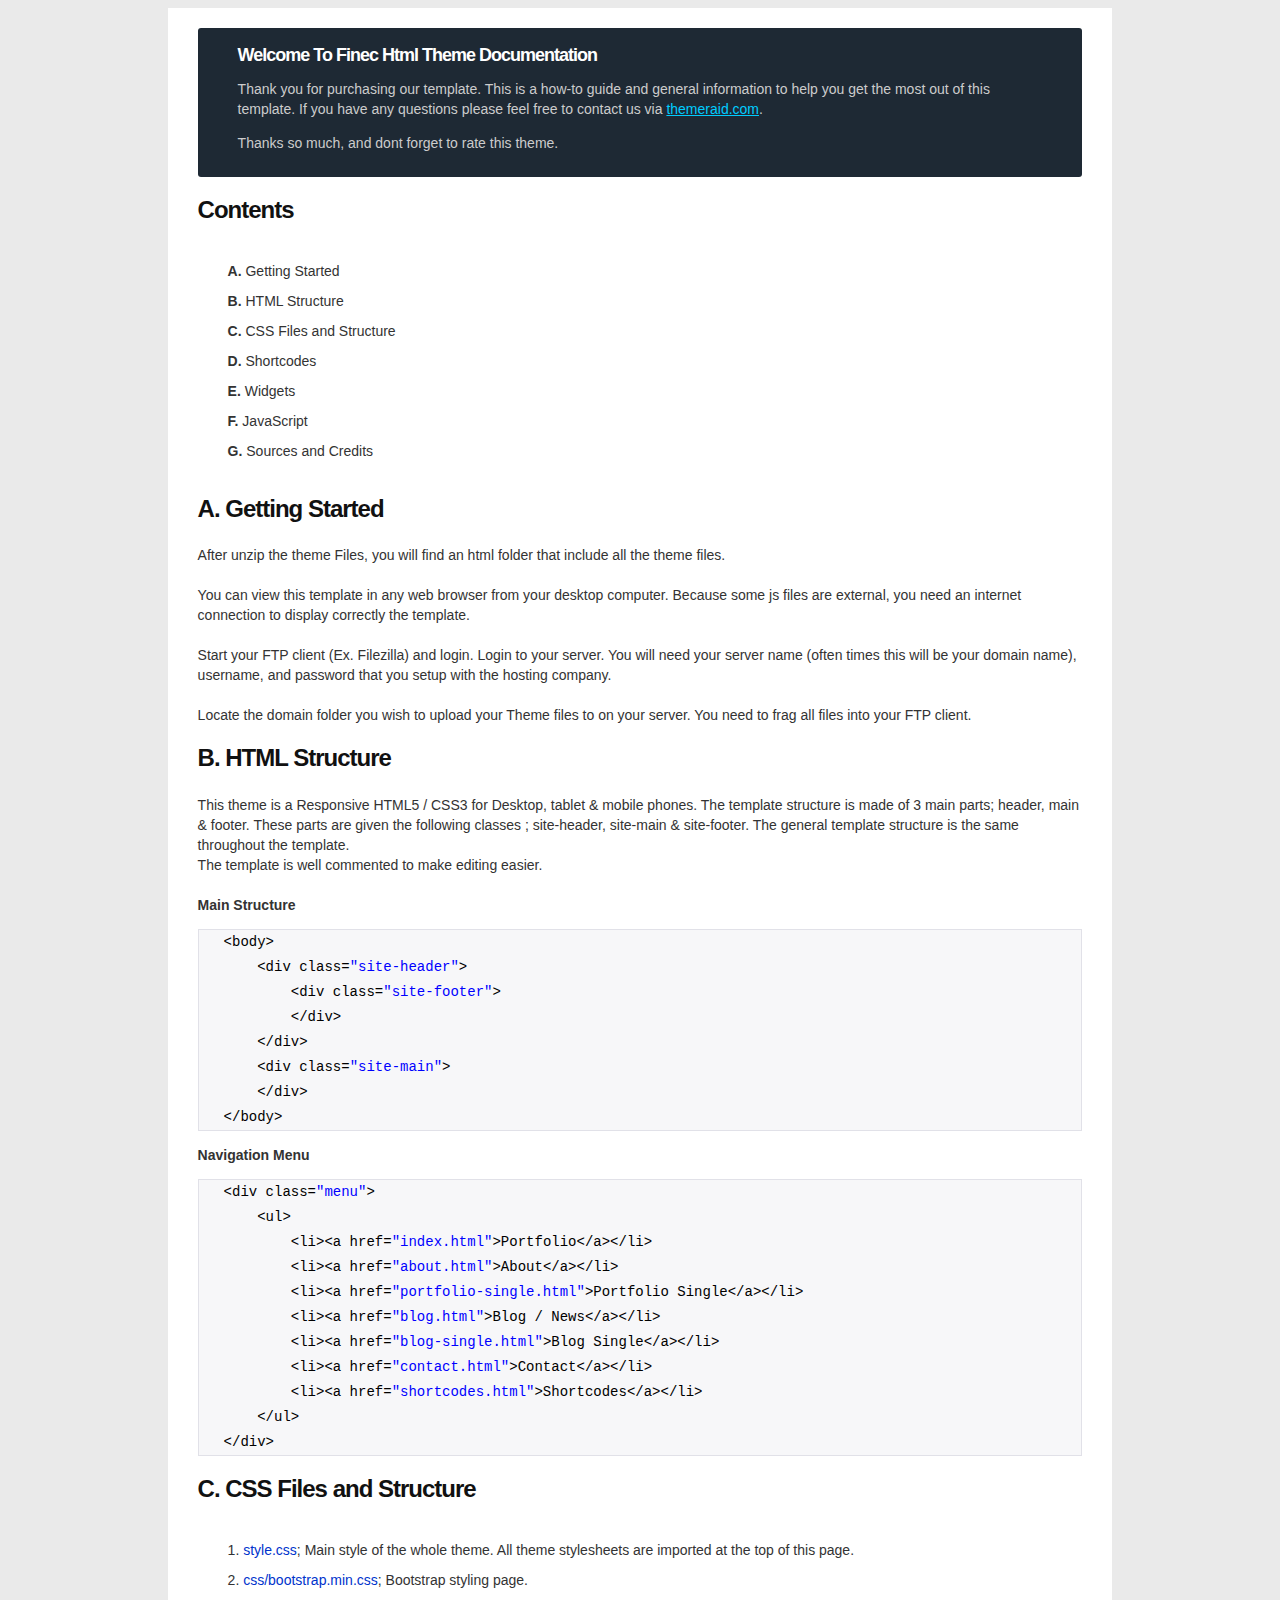
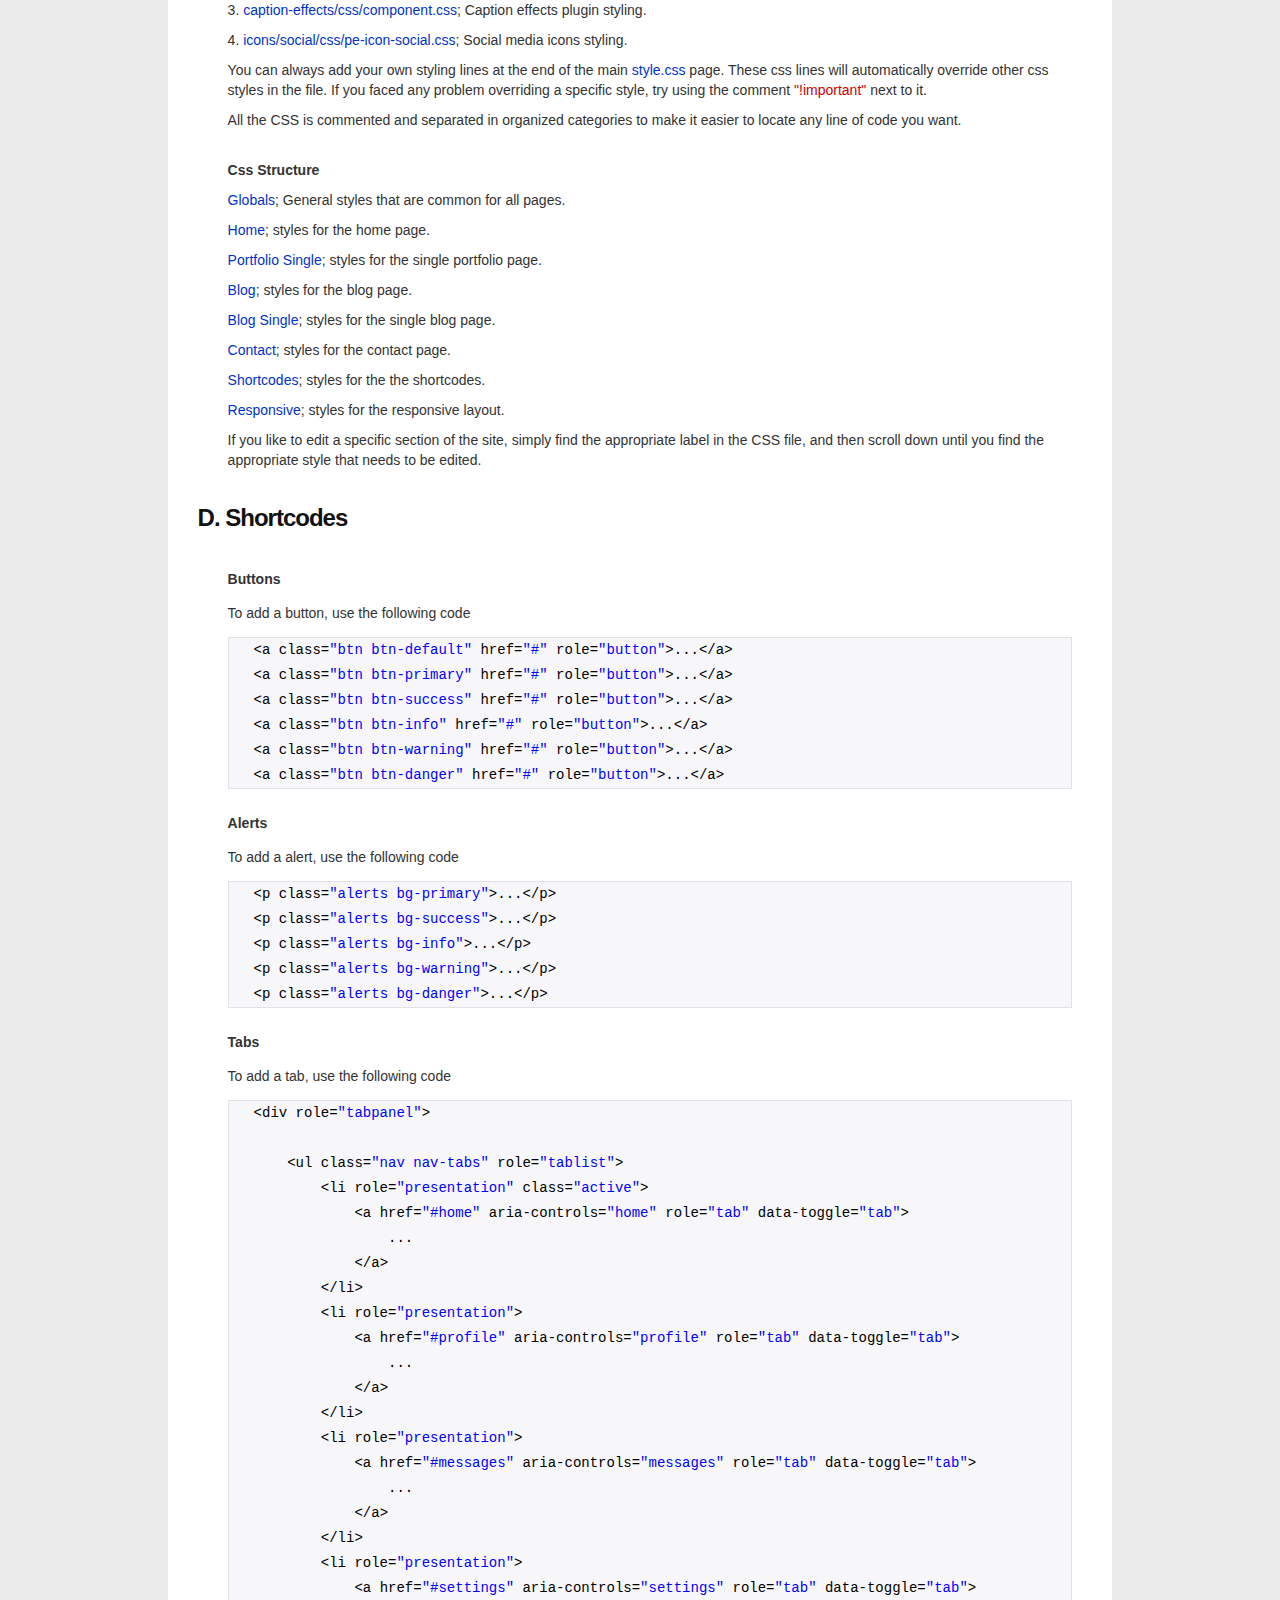
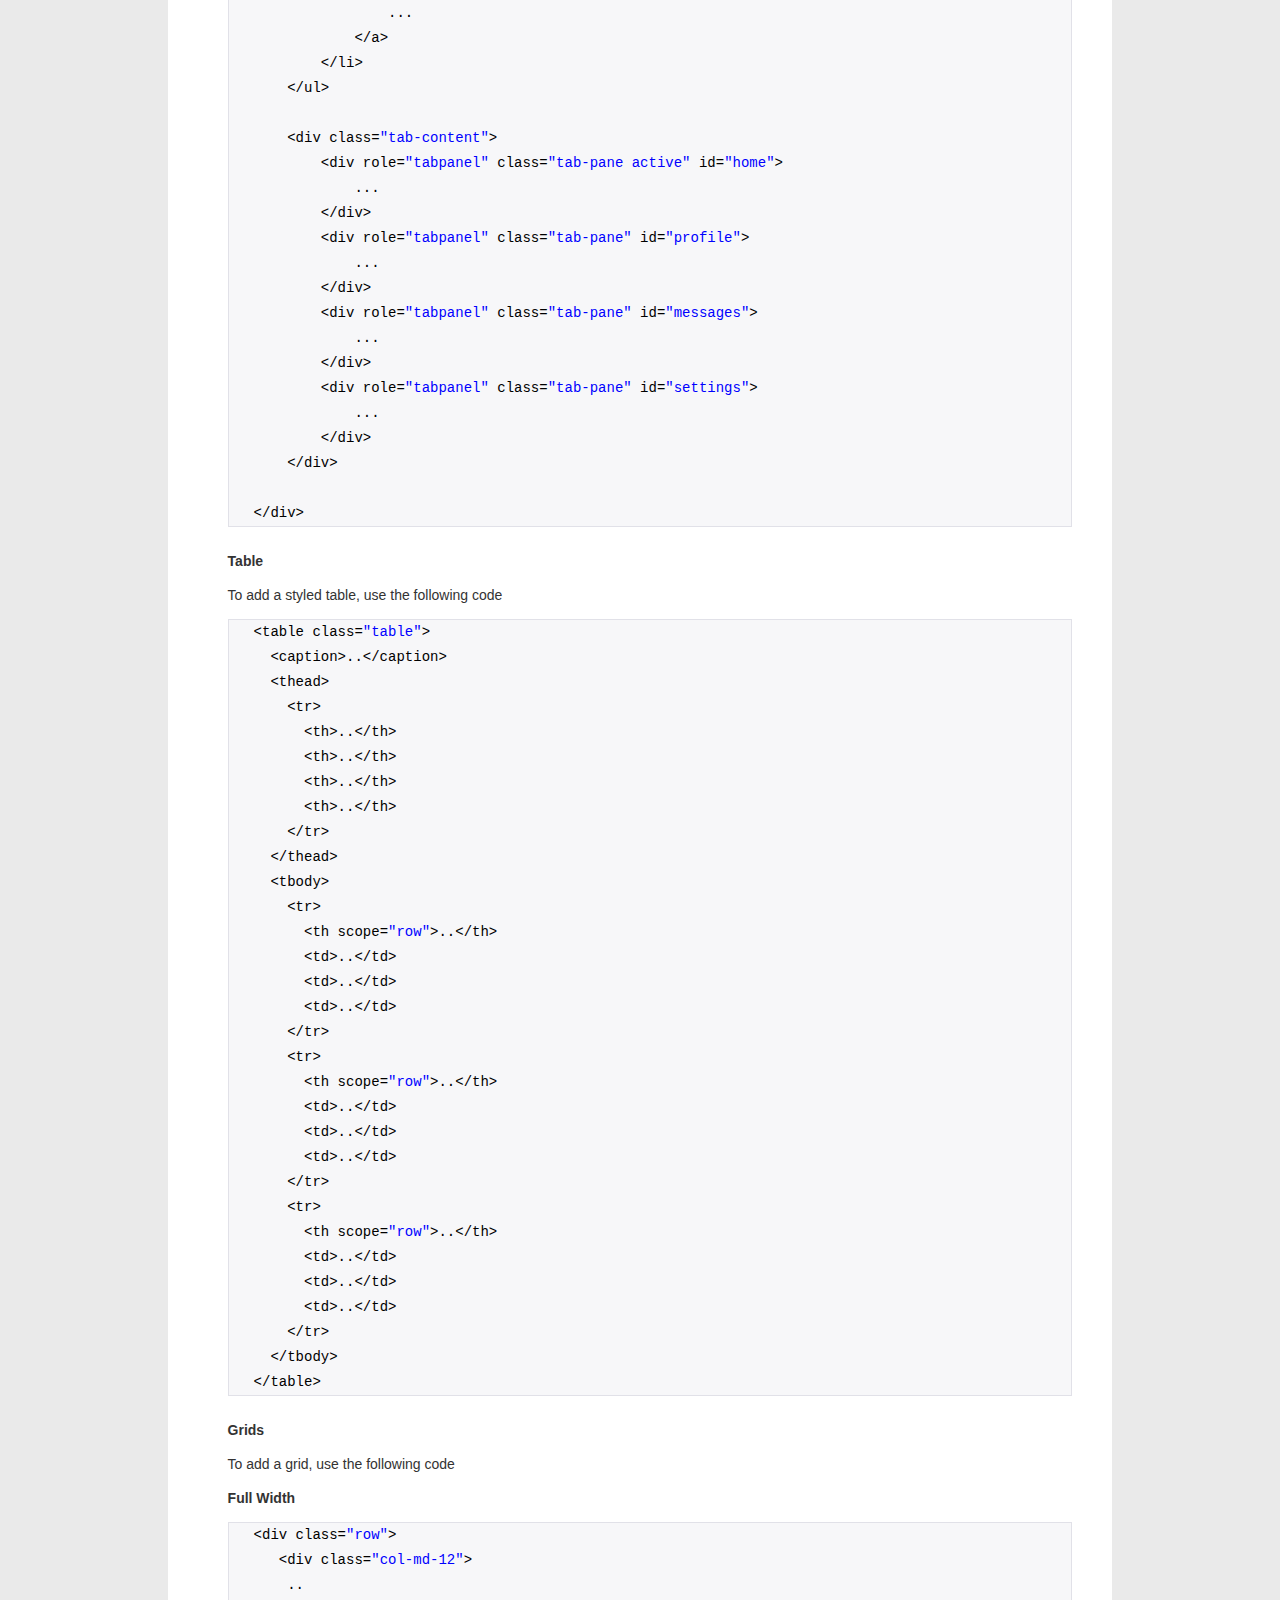
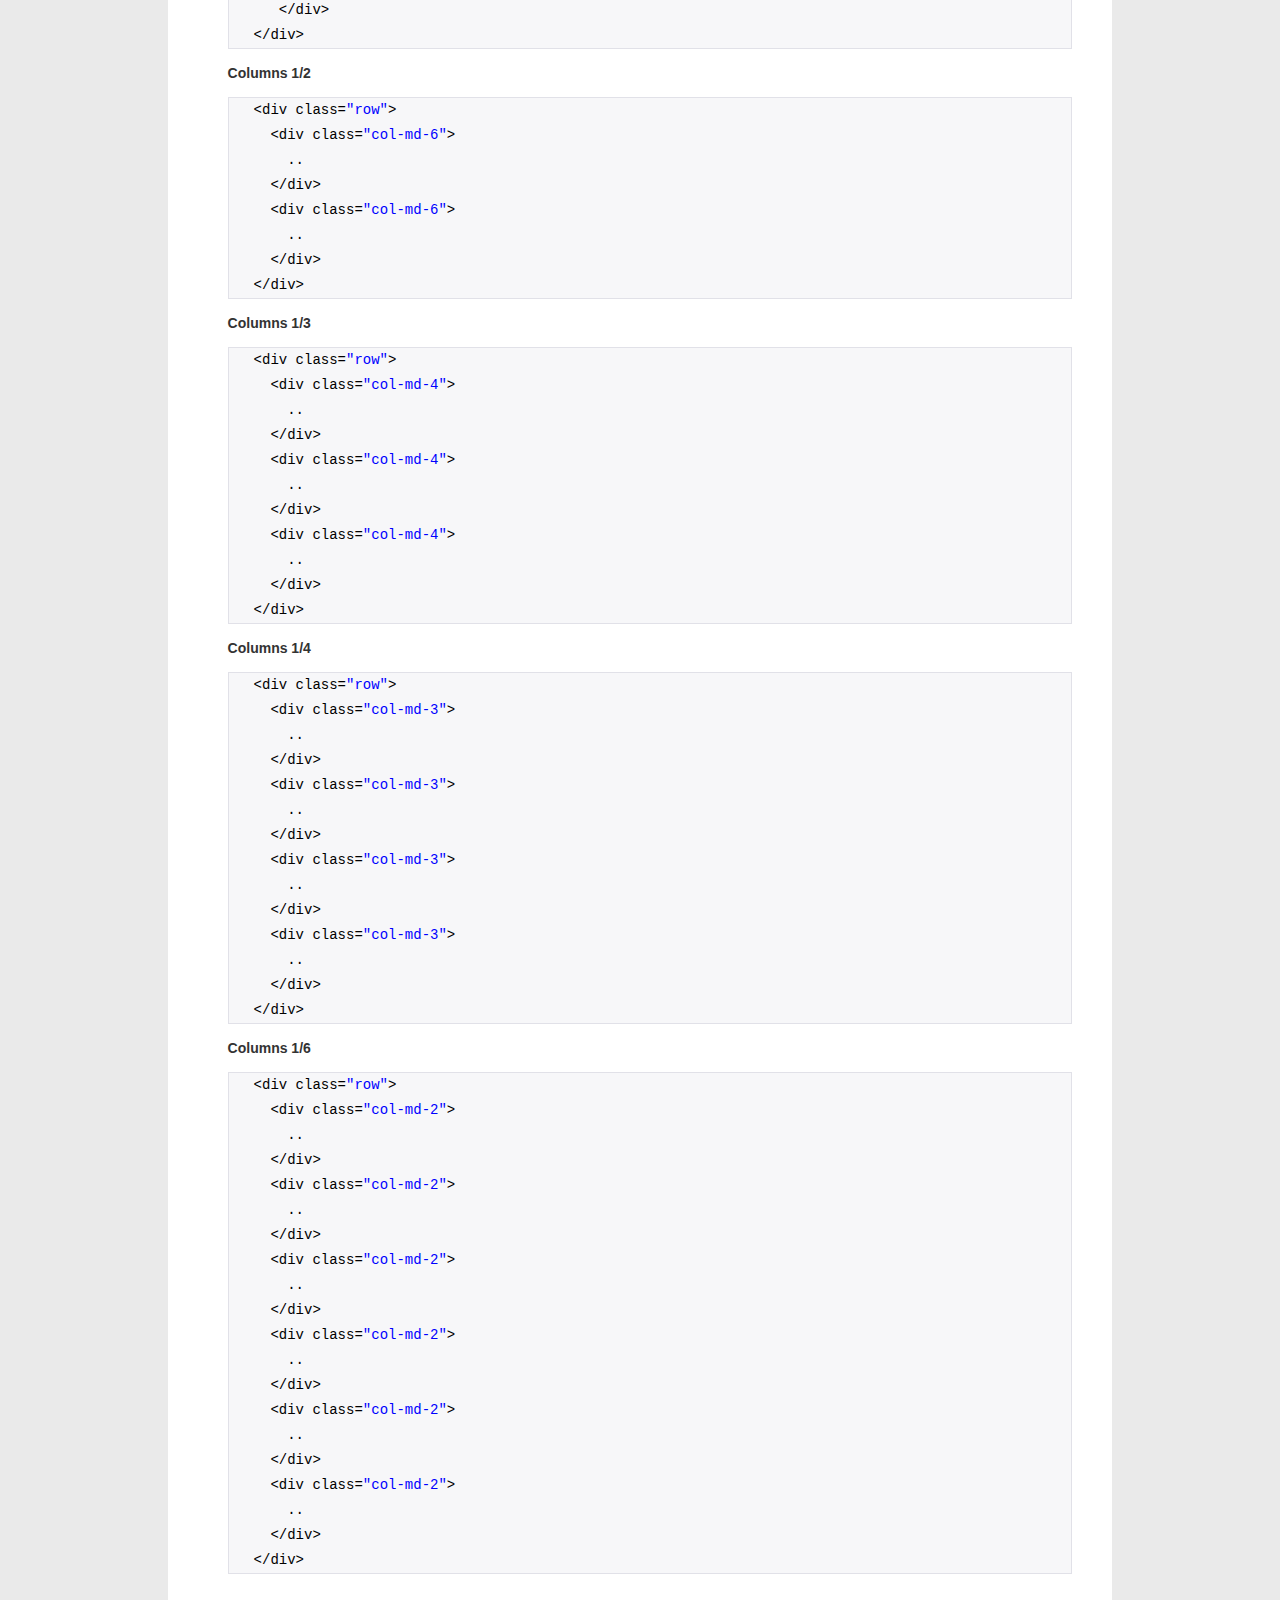
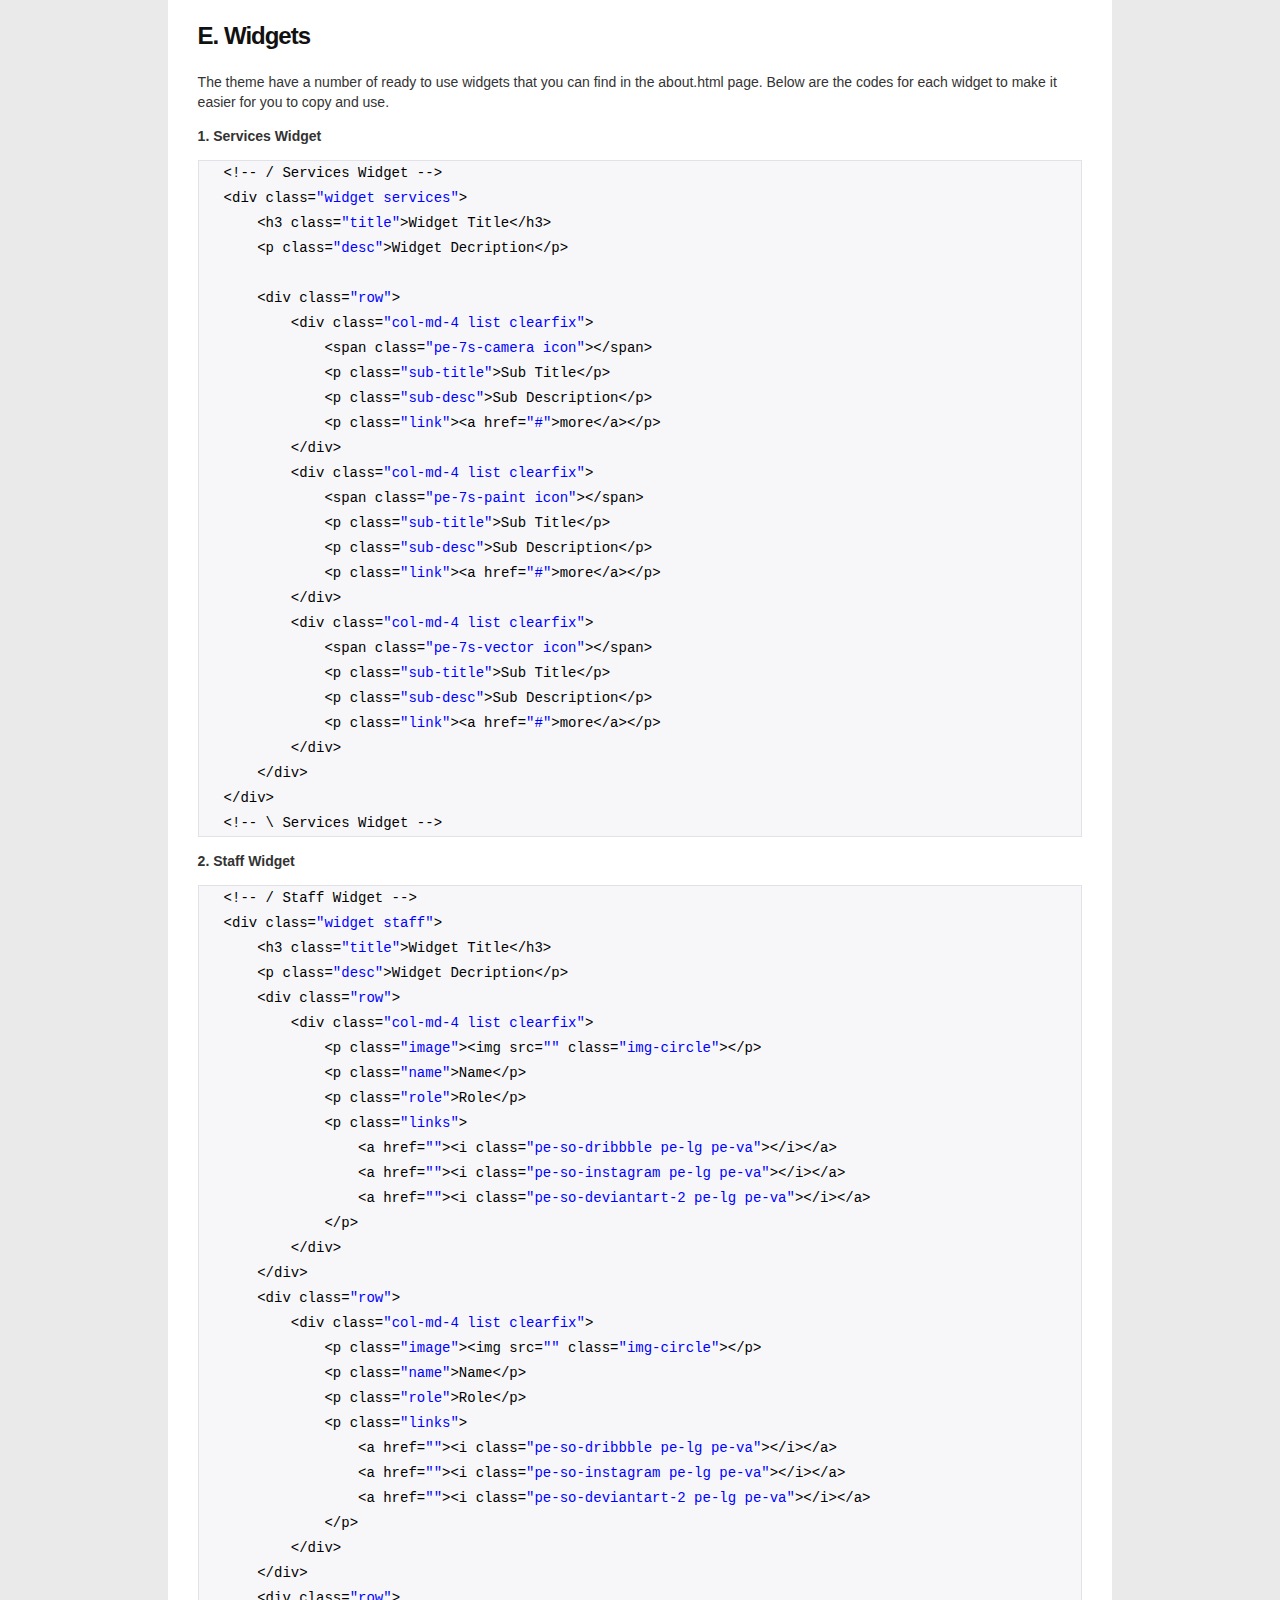
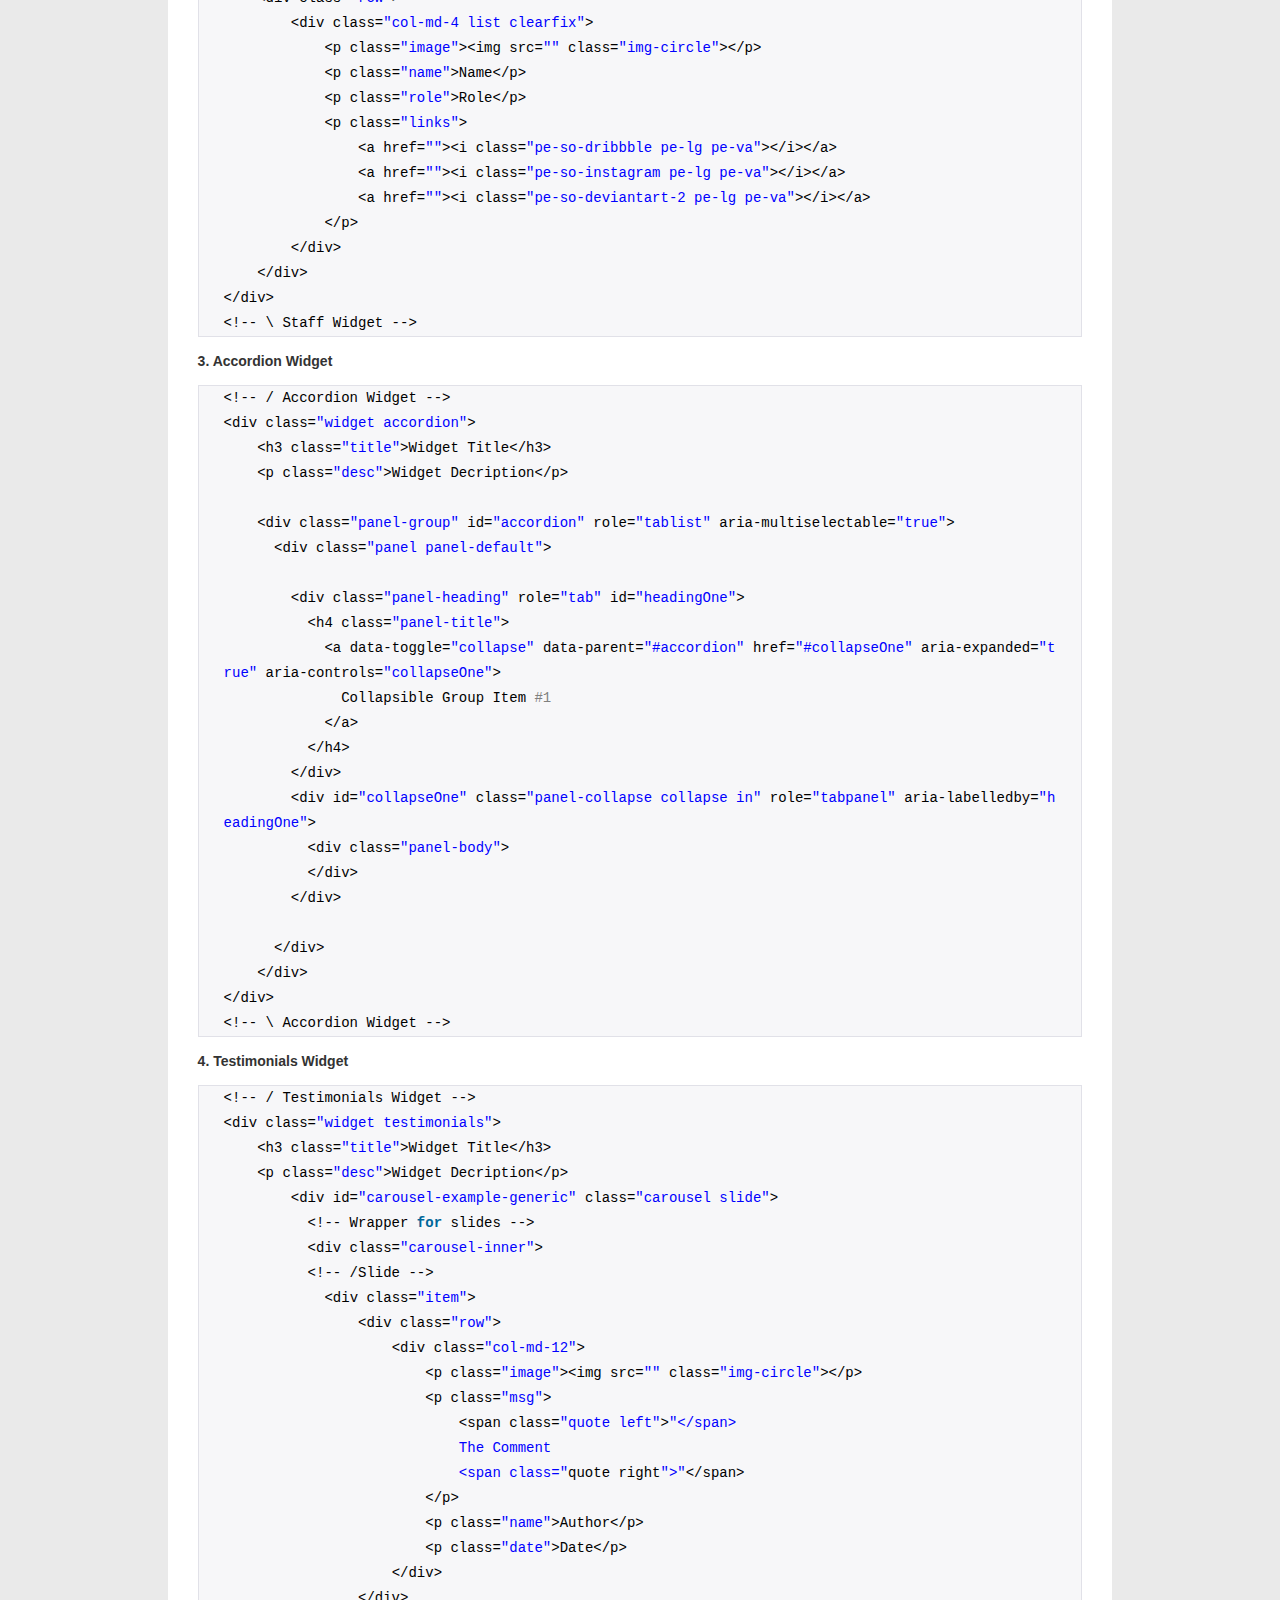
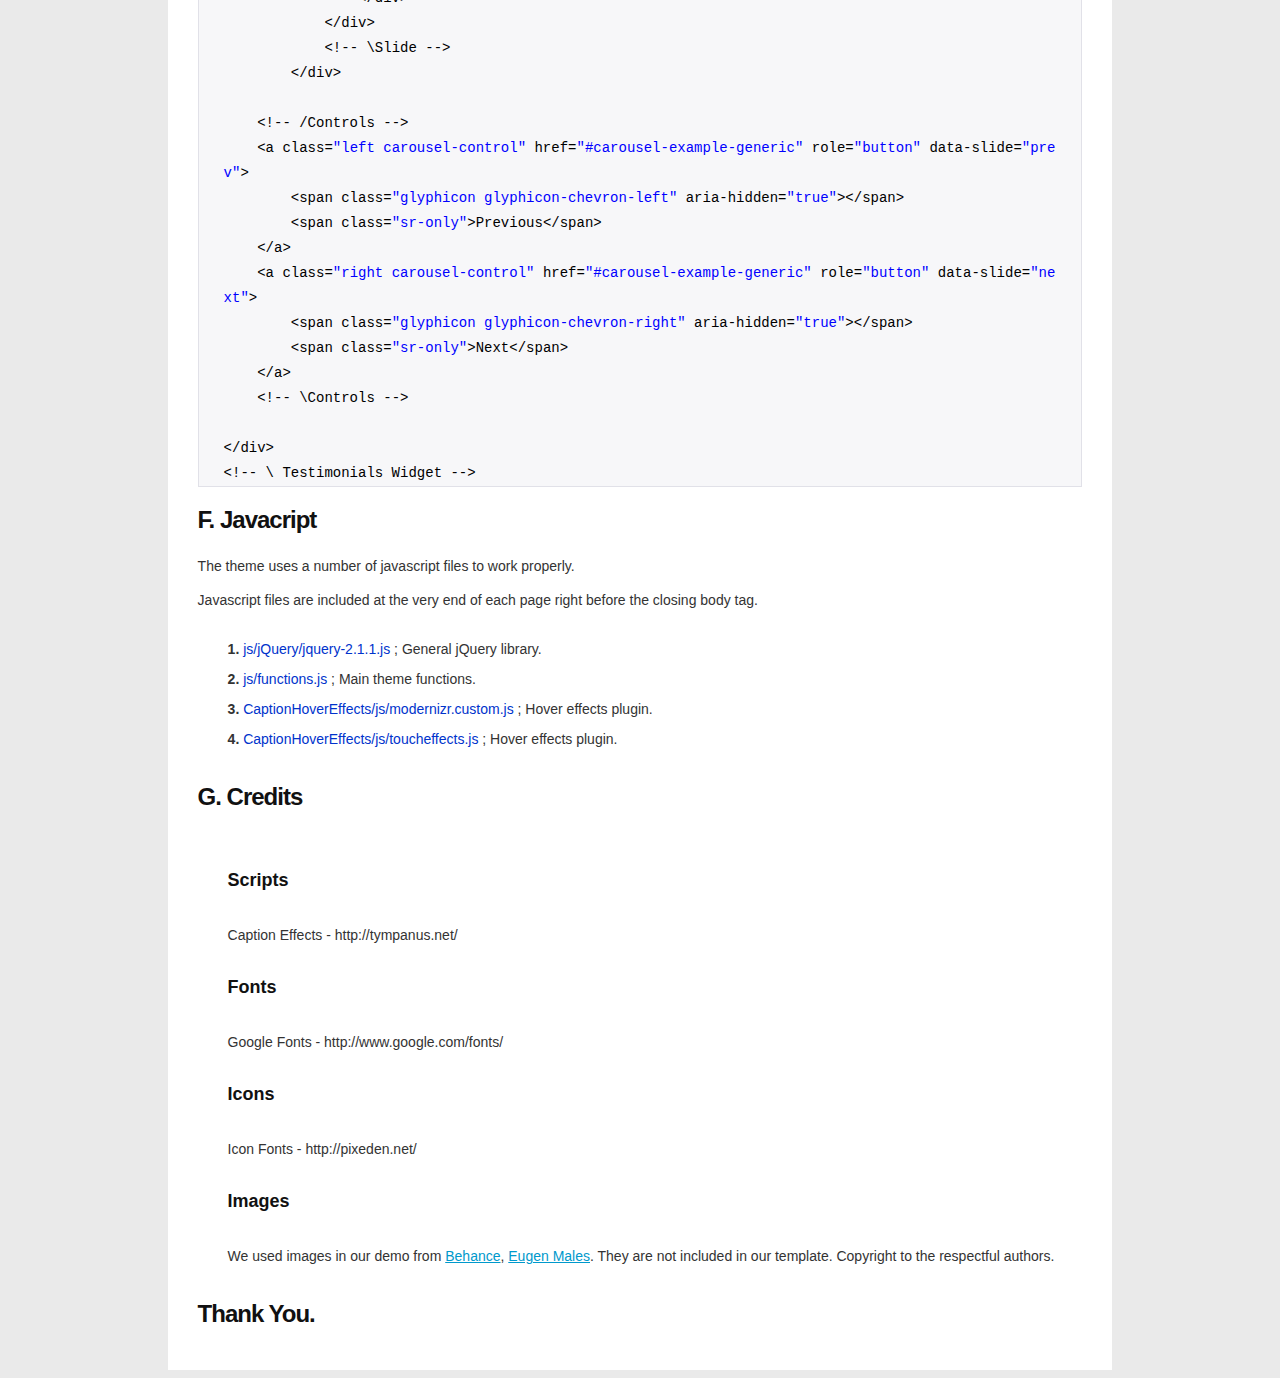
<file: help-documentation/documentation.html>
﻿<!DOCTYPE html PUBLIC "-//W3C//DTD XHTML 1.0 Transitional//EN" "http://www.w3.org/TR/xhtml1/DTD/xhtml1-transitional.dtd">
<html xmlns="http://www.w3.org/1999/xhtml">


<head>
    <title>Finec</title>
    <link rel="stylesheet" href="style.css">
    
	<script type="text/javascript" src="assets/XRegExp.js"></script> <!-- XRegExp is bundled with the final shCore.js during build -->
	<script type="text/javascript" src="assets/shCore.js"></script>
	<script type="text/javascript" src="assets/shBrushJScript.js"></script>
	<link type="text/css" rel="stylesheet" href="assets/shCore.css"/>
	<link type="text/css" rel="Stylesheet" href="assets/shThemeDefault.css" />
	<script type="text/javascript">SyntaxHighlighter.all();</script>
</head>


<body>
	<div class="site-wrapper">
    
    
        <header>
            <h1>
            	Welcome To Finec Html Theme Documentation
            </h1>
            <p>
            	Thank you for purchasing our template. This is a how-to guide and general information to help you get the most out of this template.
                If you have any questions please feel free to contact us via <a href="http://www.themeraid.com/contact/">themeraid.com</a>. 
            </p>	
            <p>
                Thanks so much, and dont forget to rate this theme.
            </p>	
        </header>
        
        
        <main>
        
        	<!-- Template Features -->
            <h1>Contents</h1>
        	<ul>
            	<li><b>A.</b> Getting Started</li>
            	<li><b>B.</b> HTML Structure</li>
            	<li><b>C.</b> CSS Files and Structure</li>
            	<li><b>D.</b> Shortcodes</li>
            	<li><b>E.</b> Widgets</li>
            	<li><b>F.</b> JavaScript</li>
            	<li><b>G.</b> Sources and Credits</li>
            </ul>



        	<!-- Getting Started -->
            <h1><b>A.</b> Getting Started</h1>
        	<p>
                After unzip the theme Files, you will find an html folder that include all the theme files.
                <br /><br />
                You can view this template in any web browser from your desktop computer. Because some js files are external, you need an internet connection to display correctly the template.
                <br /><br />
                Start your FTP client (Ex. Filezilla) and login. Login to your server. You will need your server name (often times this will be your domain name), username, and password that you setup with the hosting company.
                <br /><br />
                Locate the domain folder you wish to upload your Theme files to on your server. You need to frag all files into your FTP client.
			</p>



        	<!-- HTML Structure -->
            <h1><b>B.</b> HTML Structure</h1>
        	<p>
                This theme is a Responsive HTML5 / CSS3 for Desktop, tablet & mobile phones.
                The template structure is made of 3 main parts; header, main & footer. These parts are given the following classes ; site-header, site-main & site-footer.
                The general template structure is the same throughout the template. 
                <br />
                The template is well commented to make editing easier.
                <br />
                <br />
                
                
                <b>Main Structure</b>
				<script type="syntaxhighlighter" class="brush: js;"><![CDATA[
				<body>
					<div class="site-header">
						<div class="site-footer">
						</div>
					</div>
					<div class="site-main">
					</div>
				</body>
                ]]></script>
                
                
                <b>Navigation Menu</b>
				<script type="syntaxhighlighter" class="brush: js;"><![CDATA[
				<div class="menu">
					<ul>
						<li><a href="index.html">Portfolio</a></li>
						<li><a href="about.html">About</a></li>
						<li><a href="portfolio-single.html">Portfolio Single</a></li>
						<li><a href="blog.html">Blog / News</a></li>
						<li><a href="blog-single.html">Blog Single</a></li>
						<li><a href="contact.html">Contact</a></li>
						<li><a href="shortcodes.html">Shortcodes</a></li>
					</ul>
				</div>
                ]]></script>
                
                
                
			</p>



        	<!-- CSS Files and Structure -->
            <h1>C. CSS Files and Structure</h1>
        	<ul>
            	<li>1. <span>style.css</span>; Main style of the whole theme. All theme stylesheets are imported at the top of this page.</li>
            	<li>2. <span>css/bootstrap.min.css</span>; Bootstrap styling page.</li>
            	<li>3. <span>caption-effects/css/component.css</span>; Caption effects plugin styling.</li>
                <li>4. <span>icons/social/css/pe-icon-social.css</span>; Social media icons styling.</li>
                
                <li>You can always add your own styling lines at the end of the main <span>style.css</span> page. These css lines will automatically override other css styles in the file. If you faced any problem overriding a specific style, try using the comment <span class="red">"!important"</span> next to it. </li>
           
                <li>All the CSS is commented and separated in organized categories to make it easier to locate any line of code you want.</li>
                <br />
                <li><b>Css Structure</b></li>
                <li><span>Globals</span>; General styles that are common for all pages.</li>
                <li><span>Home</span>; styles for the home page.</li>
                <li><span>Portfolio Single</span>; styles for the single portfolio page.</li>
                <li><span>Blog</span>; styles for the blog page.</li>
                <li><span>Blog Single</span>; styles for the single blog page.</li>
                <li><span>Contact</span>; styles for the contact page.</li>
                <li><span>Shortcodes</span>; styles for the the shortcodes.</li>
                <li><span>Responsive</span>; styles for the responsive layout. </li>
                
           
           		<li>If you like to edit a specific section of the site, simply find the appropriate label in the CSS file, and then scroll down until you find the appropriate style that needs to be edited.</li>
            </ul>
            
        	
        	<!-- Shortcodes -->
            <h1>D. Shortcodes</h1>
        	<ul>
                <li>
                <b>Buttons</b>
                <p>To add a button, use the following code</p>
				<script type="syntaxhighlighter" class="brush: js;"><![CDATA[
					<a class="btn btn-default" href="#" role="button">...</a>
					<a class="btn btn-primary" href="#" role="button">...</a>
					<a class="btn btn-success" href="#" role="button">...</a>
					<a class="btn btn-info" href="#" role="button">...</a>
					<a class="btn btn-warning" href="#" role="button">...</a>
					<a class="btn btn-danger" href="#" role="button">...</a>
                ]]></script>
                </li>
                
                <li>
                <b>Alerts</b>
                <p>To add a alert, use the following code</p>
				<script type="syntaxhighlighter" class="brush: js;"><![CDATA[
					<p class="alerts bg-primary">...</p>
					<p class="alerts bg-success">...</p>
					<p class="alerts bg-info">...</p>
					<p class="alerts bg-warning">...</p>
					<p class="alerts bg-danger">...</p>
                ]]></script>
                </li>
                
                
                <li>
                <b>Tabs</b>
                <p>To add a tab, use the following code</p>
				<script type="syntaxhighlighter" class="brush: js;"><![CDATA[
            	<div role="tabpanel">
					
					<ul class="nav nav-tabs" role="tablist">
						<li role="presentation" class="active">
							<a href="#home" aria-controls="home" role="tab" data-toggle="tab">
								...
							</a>
						</li>
						<li role="presentation">
							<a href="#profile" aria-controls="profile" role="tab" data-toggle="tab">
								...
							</a>
						</li>
						<li role="presentation">
							<a href="#messages" aria-controls="messages" role="tab" data-toggle="tab">
								...
							</a>
						</li>
						<li role="presentation">
							<a href="#settings" aria-controls="settings" role="tab" data-toggle="tab">
								...
							</a>
						</li>
					</ul>
                    
					<div class="tab-content">
						<div role="tabpanel" class="tab-pane active" id="home">
							...                    
						</div>
						<div role="tabpanel" class="tab-pane" id="profile">
							...                    
						</div>
						<div role="tabpanel" class="tab-pane" id="messages">
							...                    
						</div>
						<div role="tabpanel" class="tab-pane" id="settings">
							...                    
						</div>
					</div>
					
				</div>
                ]]></script>
                </li>
                
                <li>
                <b>Table</b>
                <p>To add a styled table, use the following code</p>
				<script type="syntaxhighlighter" class="brush: js;"><![CDATA[
				<table class="table">
				  <caption>..</caption>
				  <thead>
					<tr>
					  <th>..</th>
					  <th>..</th>
					  <th>..</th>
					  <th>..</th>
					</tr>
				  </thead>
				  <tbody>
					<tr>
					  <th scope="row">..</th>
					  <td>..</td>
					  <td>..</td>
					  <td>..</td>
					</tr>
					<tr>
					  <th scope="row">..</th>
					  <td>..</td>
					  <td>..</td>
					  <td>..</td>
					</tr>
					<tr>
					  <th scope="row">..</th>
					  <td>..</td>
					  <td>..</td>
					  <td>..</td>
					</tr>
				  </tbody>
				</table>
                ]]></script>
                </li>
                
                <li>
                <b>Grids</b>
                <p>To add a grid, use the following code</p>
                
                <b>Full Width</b>
				<script type="syntaxhighlighter" class="brush: js;"><![CDATA[
				<div class="row">
				   <div class="col-md-12">
					..
				   </div>
				</div>
                ]]></script>
                
                <b>Columns 1/2</b>
				<script type="syntaxhighlighter" class="brush: js;"><![CDATA[
				<div class="row">
				  <div class="col-md-6">
					..				 
				  </div>
				  <div class="col-md-6">
					..				 
				  </div>
				</div>
                ]]></script>
                
                <b>Columns 1/3</b>
				<script type="syntaxhighlighter" class="brush: js;"><![CDATA[
				<div class="row">
				  <div class="col-md-4">
					..				 
				  </div>
				  <div class="col-md-4">
					..				 
				  </div>
				  <div class="col-md-4">
					..				 
				  </div>
				</div>
                ]]></script>
                
                <b>Columns 1/4</b>
				<script type="syntaxhighlighter" class="brush: js;"><![CDATA[
				<div class="row">
				  <div class="col-md-3">
					..				 
				  </div>
				  <div class="col-md-3">
					..				 
				  </div>
				  <div class="col-md-3">
					..				 
				  </div>
				  <div class="col-md-3">
					..				 
				  </div>
				</div>
                ]]></script>
                
                <b>Columns 1/6</b>
				<script type="syntaxhighlighter" class="brush: js;"><![CDATA[
				<div class="row">
				  <div class="col-md-2">
					..				 
				  </div>
				  <div class="col-md-2">
					..				 
				  </div>
				  <div class="col-md-2">
					..				 
				  </div>
				  <div class="col-md-2">
					..				 
				  </div>
				  <div class="col-md-2">
					..				 
				  </div>
				  <div class="col-md-2">
					..				 
				  </div>
				</div>
                ]]></script>

                </li>
            </ul>



        	<!-- Widgets -->
            <h1>E. Widgets</h1>
            <p>The theme have a number of ready to use widgets that you can find in the about.html page. Below are the codes for each widget to make it easier for you to copy and use.</p>
                
        		<!-- Services -->
                <b>1. Services Widget</b>
                
					<script type="syntaxhighlighter" class="brush: js;"><![CDATA[
					<!-- / Services Widget -->
					<div class="widget services">
						<h3 class="title">Widget Title</h3>
						<p class="desc">Widget Decription</p>
						
						<div class="row">
							<div class="col-md-4 list clearfix">
								<span class="pe-7s-camera icon"></span>
								<p class="sub-title">Sub Title</p>
								<p class="sub-desc">Sub Description</p>
								<p class="link"><a href="#">more</a></p>
							</div>
							<div class="col-md-4 list clearfix">
								<span class="pe-7s-paint icon"></span>
								<p class="sub-title">Sub Title</p>
								<p class="sub-desc">Sub Description</p>
								<p class="link"><a href="#">more</a></p>
							</div>
							<div class="col-md-4 list clearfix">
								<span class="pe-7s-vector icon"></span>
								<p class="sub-title">Sub Title</p>
								<p class="sub-desc">Sub Description</p>
								<p class="link"><a href="#">more</a></p>
							</div>
						</div>
					</div>
					<!-- \ Services Widget -->
                    ]]></script>
                
        		<!-- Staff -->
                <b>2. Staff Widget</b>
                
					<script type="syntaxhighlighter" class="brush: js;"><![CDATA[
					<!-- / Staff Widget -->
					<div class="widget staff">
						<h3 class="title">Widget Title</h3>
						<p class="desc">Widget Decription</p>
						<div class="row">
							<div class="col-md-4 list clearfix">
								<p class="image"><img src="" class="img-circle"></p>
								<p class="name">Name</p>
								<p class="role">Role</p>
								<p class="links">
									<a href=""><i class="pe-so-dribbble pe-lg pe-va"></i></a>
									<a href=""><i class="pe-so-instagram pe-lg pe-va"></i></a>
									<a href=""><i class="pe-so-deviantart-2 pe-lg pe-va"></i></a>
								</p>
							</div>
						</div>
						<div class="row">
							<div class="col-md-4 list clearfix">
								<p class="image"><img src="" class="img-circle"></p>
								<p class="name">Name</p>
								<p class="role">Role</p>
								<p class="links">
									<a href=""><i class="pe-so-dribbble pe-lg pe-va"></i></a>
									<a href=""><i class="pe-so-instagram pe-lg pe-va"></i></a>
									<a href=""><i class="pe-so-deviantart-2 pe-lg pe-va"></i></a>
								</p>
							</div>
						</div>
						<div class="row">
							<div class="col-md-4 list clearfix">
								<p class="image"><img src="" class="img-circle"></p>
								<p class="name">Name</p>
								<p class="role">Role</p>
								<p class="links">
									<a href=""><i class="pe-so-dribbble pe-lg pe-va"></i></a>
									<a href=""><i class="pe-so-instagram pe-lg pe-va"></i></a>
									<a href=""><i class="pe-so-deviantart-2 pe-lg pe-va"></i></a>
								</p>
							</div>
						</div>
					</div>
					<!-- \ Staff Widget -->
                    ]]></script>
                
        		<!-- Accordion -->
                <b>3. Accordion Widget</b>
                
					<script type="syntaxhighlighter" class="brush: js;"><![CDATA[
					<!-- / Accordion Widget -->
					<div class="widget accordion">
						<h3 class="title">Widget Title</h3>
						<p class="desc">Widget Decription</p>
						
						<div class="panel-group" id="accordion" role="tablist" aria-multiselectable="true">
						  <div class="panel panel-default">
						  
							<div class="panel-heading" role="tab" id="headingOne">
							  <h4 class="panel-title">
								<a data-toggle="collapse" data-parent="#accordion" href="#collapseOne" aria-expanded="true" aria-controls="collapseOne">
								  Collapsible Group Item #1
								</a>
							  </h4>
							</div>
							<div id="collapseOne" class="panel-collapse collapse in" role="tabpanel" aria-labelledby="headingOne">
							  <div class="panel-body">
							  </div>
							</div>
							
						  </div>
						</div>        
					</div>   
					<!-- \ Accordion Widget -->
                    ]]></script>
                
        		<!-- Testimonials -->
                <b>4. Testimonials Widget</b>
                
					<script type="syntaxhighlighter" class="brush: js;"><![CDATA[
					<!-- / Testimonials Widget -->
					<div class="widget testimonials">
						<h3 class="title">Widget Title</h3>
						<p class="desc">Widget Decription</p>
							<div id="carousel-example-generic" class="carousel slide">
							  <!-- Wrapper for slides -->
							  <div class="carousel-inner">
							  <!-- /Slide -->
								<div class="item">
									<div class="row">
										<div class="col-md-12">
											<p class="image"><img src="" class="img-circle"></p>
											<p class="msg">
												<span class="quote left">"</span>
												The Comment
												<span class="quote right">"</span>
											</p>
											<p class="name">Author</p>
											<p class="date">Date</p>
										</div>
									</div>
								</div>
								<!-- \Slide -->
							</div>
						
						<!-- /Controls -->
						<a class="left carousel-control" href="#carousel-example-generic" role="button" data-slide="prev">
							<span class="glyphicon glyphicon-chevron-left" aria-hidden="true"></span>
							<span class="sr-only">Previous</span>
						</a>
						<a class="right carousel-control" href="#carousel-example-generic" role="button" data-slide="next">
							<span class="glyphicon glyphicon-chevron-right" aria-hidden="true"></span>
							<span class="sr-only">Next</span>
						</a>
						<!-- \Controls -->
			
					</div>
					<!-- \ Testimonials Widget -->
                    ]]></script>



        	<!-- Javacript -->
            <h1>F. Javacript</h1>
                
                <p>The theme uses a number of javascript files to work properly.</p>
                <p>Javascript files are included at the very end of each page right before the closing body tag.</p>
                <ul>
                	<li><b>1.</b> <span>js/jQuery/jquery-2.1.1.js</span> ; General jQuery library.</li>
                	<li><b>2.</b> <span>js/functions.js</span> ; Main theme functions.</li>
                	<li><b>3.</b> <span>CaptionHoverEffects/js/modernizr.custom.js</span> ; Hover effects plugin.</li>
                	<li><b>4.</b> <span>CaptionHoverEffects/js/toucheffects.js</span> ; Hover effects plugin.</li>
                </ul>

        	<!-- Credits -->
            <h1>G. Credits</h1>
                
                <ul>
                	<li><h2><b>Scripts</b></h2></li>
                    <li>Caption Effects - http://tympanus.net/ </li>
          
                    <li><h2><b>Fonts</b></h2></li>
                    <li>Google Fonts - http://www.google.com/fonts/ </li>
         
                    <li><h2><b>Icons</b></h2></li>
                    <li>Icon Fonts - http://pixeden.net/ </li>
            	
                    <li><h2><b>Images</b></h2></li>
                    <li>We used images in our demo from <a href="https://www.behance.net/">Behance</a>, <a href="https://www.behance.net/smnsr">Eugen Males</a>. They are not included in our template. Copyright to the respectful authors.</li>
                </ul>




        	<!-- Thank You. -->
            <h1>Thank You.</h1>


        </main>
        
        
	</div>

</body>
</html>
</file>
<file: help-documentation/style.css>
@charset "utf-8";


body {
	height:80%;
	background-color:#fff;
	color:#333333;
	box-sizing:border-box;
	background-color:#EAEAEA;
	font-family:Arial, Helvetica, sans-serif;
	font-size:14px;
	line-height:20px;
	
}
a {color:#09C }
a:hover {color:#000}
h1 { letter-spacing:-1px; }
ul { list-style:none; padding:10px; margin-left:10px }
li { list-style:none; padding:10px; margin-left:10px }
.code { word-break: break-all!important; word-wrap: break-word!important;}
span { color:#03C }
span.red { color:#C00 }

/* ------- Header ------- */


.site-wrapper { width:70%; clear:both; margin:0px auto; background-color:#FFF; padding:20px 30px; }

header { background-color:#1e2934; color:#CCC; padding:5px 40px 10px 40px; border-radius:3px;  }
header h1{ font-size:18px; color:#FFF }
header a{ color:#0CF }
header a:hover{ color:#fff }



main h1{ font-size:24px; color:#111; padding:7px 0px 10px 0px; }
main h2{ font-size:18px; color:#111; padding:7px 0px 10px 0px; }
main li{ padding:5px 0px; }
</file>
<file: help-documentation/assets/shCore.css>
.syntaxhighlighter a,
.syntaxhighlighter div,
.syntaxhighlighter code,
.syntaxhighlighter table,
.syntaxhighlighter table td,
.syntaxhighlighter table tr,
.syntaxhighlighter table tbody,
.syntaxhighlighter table thead,
.syntaxhighlighter table caption,
.syntaxhighlighter textarea {
  -moz-border-radius: 0 0 0 0 !important;
  -webkit-border-radius: 0 0 0 0 !important;
  background: none !important;
  border: 0 !important;
  bottom: auto !important;
  float: none !important;
  height: auto !important;
  left: auto !important;
  line-height: 1.1em !important;
  margin: 0 !important;
  outline: 0 !important;
  overflow: visible !important;
  padding: 0 !important;
  position: static !important;
  right: auto !important;
  text-align: left !important;
  top: auto !important;
  vertical-align: baseline !important;
  width: auto !important;
  box-sizing: content-box !important;
  font-family: "Consolas", "Bitstream Vera Sans Mono", "Courier New", Courier, monospace !important;
  font-weight: normal !important;
  font-style: normal !important;
  font-size: 1em !important;
  min-height: inherit !important;
  min-height: auto !important;
  white-space: pre-wrap!important;
    	word-break: break-all!important;
    	word-wrap: break-word!important;
		line-height:25px!important;
}

.syntaxhighlighter {
  width: 100% !important;
  margin: 1em 0 1em 0 !important;
  position: relative !important;
  overflow: auto !important;
  font-size: 1em !important;
}
.syntaxhighlighter.source {
  overflow: hidden !important;
}
.syntaxhighlighter .bold {
  font-weight: bold !important;
}
.syntaxhighlighter .italic {
  font-style: italic !important;
}
.syntaxhighlighter .line {
  white-space: pre !important;
}
.syntaxhighlighter table {
  width: 100% !important;
}
.syntaxhighlighter table caption {
  text-align: left !important;
  padding: .5em 0 0.5em 1em !important;
}
.syntaxhighlighter table td.code {
  width: 100% !important;
  background-color: #F7F7F9!important;
		border: 1px solid #E1E1E8!important;
		color: #333!important;
		padding: 0px 20px!important;
		font-size:13px;
		white-space: pre-wrap!important;
    	word-break: break-all!important;
    	word-wrap: break-word!important;
		line-height:20px;
}
.syntaxhighlighter table td.code .container {
  position: relative !important;
}
.syntaxhighlighter table td.code .container textarea {
  box-sizing: border-box !important;
  position: absolute !important;
  left: 0 !important;
  top: 0 !important;
  width: 100% !important;
  height: 100% !important;
  border: none !important;
  background: white !important;
  padding-left: 1em !important;
  overflow: hidden !important;
  white-space: pre !important;
}
.syntaxhighlighter table td.gutter .line {
  text-align: right !important;
  padding: 0 0.5em 0 1em !important;
}
.syntaxhighlighter table td.code .line {
  padding: 0 5px !important;
}
.syntaxhighlighter.nogutter td.code .container textarea, .syntaxhighlighter.nogutter td.code .line {
  padding-left: 0em !important;
}
.syntaxhighlighter.show {
  display: block !important;
}
.syntaxhighlighter.collapsed table {
  display: none !important;
}
.syntaxhighlighter.collapsed .toolbar {
  padding: 0.1em 0.8em 0em 0.8em !important;
  font-size: 1em !important;
  position: static !important;
  width: auto !important;
  height: auto !important;
}
.syntaxhighlighter.collapsed .toolbar span {
  display: inline !important;
  margin-right: 1em !important;
}
.syntaxhighlighter.collapsed .toolbar span a {
  padding: 0 !important;
  display: none !important;
}
.syntaxhighlighter.collapsed .toolbar span a.expandSource {
  display: inline !important;
}
.syntaxhighlighter .toolbar {
  position: absolute !important;
  right: 1px !important;
  top: 1px !important;
  width: 11px !important;
  height: 11px !important;
  font-size: 10px !important;
  z-index: 10 !important;
}
.syntaxhighlighter .toolbar span.title {
  display: inline !important;
}
.syntaxhighlighter .toolbar a {
  display: block !important;
  text-align: center !important;
  text-decoration: none !important;
  padding-top: 1px !important;
}
.syntaxhighlighter .toolbar a.expandSource {
  display: none !important;
}
.syntaxhighlighter.ie {
  font-size: .9em !important;
  padding: 1px 0 1px 0 !important;
}
.syntaxhighlighter.ie .toolbar {
  line-height: 8px !important;
}
.syntaxhighlighter.ie .toolbar a {
  padding-top: 0px !important;
}
.syntaxhighlighter.printing .line.alt1 .content,
.syntaxhighlighter.printing .line.alt2 .content,
.syntaxhighlighter.printing .line.highlighted .number,
.syntaxhighlighter.printing .line.highlighted.alt1 .content,
.syntaxhighlighter.printing .line.highlighted.alt2 .content {
  background: none !important;
}
.syntaxhighlighter.printing .line .number {
  color: #bbbbbb !important;
}
.syntaxhighlighter.printing .line .content {
  color: black !important;
}
.syntaxhighlighter.printing .toolbar {
  display: none !important;
}
.syntaxhighlighter.printing a {
  text-decoration: none !important;
}
.syntaxhighlighter.printing .plain, .syntaxhighlighter.printing .plain a {
  color: black !important;
}
.syntaxhighlighter.printing .comments, .syntaxhighlighter.printing .comments a {
  color: #008200 !important;
}
.syntaxhighlighter.printing .string, .syntaxhighlighter.printing .string a {
  color: blue !important;
}
.syntaxhighlighter.printing .keyword {
  color: #006699 !important;
  font-weight: bold !important;
}
.syntaxhighlighter.printing .preprocessor {
  color: gray !important;
}
.syntaxhighlighter.printing .variable {
  color: #aa7700 !important;
}
.syntaxhighlighter.printing .value {
  color: #009900 !important;
}
.syntaxhighlighter.printing .functions {
  color: #ff1493 !important;
}
.syntaxhighlighter.printing .constants {
  color: #0066cc !important;
}
.syntaxhighlighter.printing .script {
  font-weight: bold !important;
}
.syntaxhighlighter.printing .color1, .syntaxhighlighter.printing .color1 a {
  color: gray !important;
}
.syntaxhighlighter.printing .color2, .syntaxhighlighter.printing .color2 a {
  color: #ff1493 !important;
}
.syntaxhighlighter.printing .color3, .syntaxhighlighter.printing .color3 a {
  color: red !important;
}
.syntaxhighlighter.printing .break, .syntaxhighlighter.printing .break a {
  color: black !important;
}
</file>
<file: help-documentation/assets/shThemeDefault.css>
.syntaxhighlighter {
  background-color: white !important;
}
.syntaxhighlighter .line.alt1 {

}
.syntaxhighlighter .line.alt2 {

}
.syntaxhighlighter .line.highlighted.alt1, .syntaxhighlighter .line.highlighted.alt2 {
  background-color: #e0e0e0 !important;
}
.syntaxhighlighter .line.highlighted.number {
  color: black !important;
}
.syntaxhighlighter table caption {
  color: black !important;
}
.syntaxhighlighter .gutter {
  color: #afafaf !important;
  display:none;
}
.syntaxhighlighter .gutter .line {
  border-right: 3px solid #6ce26c !important;
}
.syntaxhighlighter .gutter .line.highlighted {
  background-color: #6ce26c !important;
  color: white !important;
}
.syntaxhighlighter.printing .line .content {
  border: none !important;
}
.syntaxhighlighter.collapsed {
  overflow: visible !important;
}
.syntaxhighlighter.collapsed .toolbar {
  color: blue !important;
  background: white !important;
  border: 1px solid #6ce26c !important;
}
.syntaxhighlighter.collapsed .toolbar a {
  color: blue !important;
}
.syntaxhighlighter.collapsed .toolbar a:hover {
  color: red !important;
}
.syntaxhighlighter .toolbar {
  color: white !important;
  background: #6ce26c !important;
  border: none !important;
  display:none;
}
.syntaxhighlighter .toolbar a {
  color: white !important;
}
.syntaxhighlighter .toolbar a:hover {
  color: black !important;
}
.syntaxhighlighter .plain, .syntaxhighlighter .plain a {
  color: black !important;
}
.syntaxhighlighter .comments, .syntaxhighlighter .comments a {
  color: #008200 !important;
}
.syntaxhighlighter .string, .syntaxhighlighter .string a {
  color: blue !important;
}
.syntaxhighlighter .keyword {
  color: #006699 !important;
}
.syntaxhighlighter .preprocessor {
  color: gray !important;
}
.syntaxhighlighter .variable {
  color: #aa7700 !important;
}
.syntaxhighlighter .value {
  color: #009900 !important;
}
.syntaxhighlighter .functions {
  color: #ff1493 !important;
}
.syntaxhighlighter .constants {
  color: #0066cc !important;
}
.syntaxhighlighter .script {
  font-weight: bold !important;
  color: #006699 !important;
  background-color: none !important;
}
.syntaxhighlighter .color1, .syntaxhighlighter .color1 a {
  color: gray !important;
}
.syntaxhighlighter .color2, .syntaxhighlighter .color2 a {
  color: #ff1493 !important;
}
.syntaxhighlighter .color3, .syntaxhighlighter .color3 a {
  color: red !important;
}

.syntaxhighlighter .keyword {
  font-weight: bold !important;
}
</file>
<file: html/style.css>
@charset "utf-8";
@import url(css/bootstrap.min.css); /* Bootstrap */
@import url(http://fonts.googleapis.com/css?family=Droid+Sans); /* Fonts */
@import url(icons/social/css/pe-icon-social.css); /* Icon Fonts */
@import url(icons/pe-icon-7-stroke/css/pe-icon-7-stroke.css); /* Icon Fonts */
@import url(CaptionHoverEffects/css/component.css); /* Hover Effects Plugin */
/* [[[ Globals ]]] */

body {
	height:100%;
	background-color:#fff;
	font-family: 'Droid Sans', sans-serif;
	color:#333333;
}
ul {
	padding:0px
}
li {
	list-style:none;
	margin:5px 0px
}
a {
	color:#666;
}
a:hover {
	color:#111;
	text-decoration:none;
}
input, textarea {
	padding:9px 12px;
	border:none;
	background-color:#FFFFFF;
	float:none;
	margin:16px
}
.highlight {
	background-color:#FC3;
	padding:3px;
	border-radius:1px
}
.site-header {
	position: fixed;
	left: 0;
	padding-top: 0;
	overflow: hidden;
	width:200px;
	height:100%;
	display:block;
	content: ' ';
	display: table;
	clear:both;
	float:left;
	padding-top:20px;
	text-align:center;
	background-color:#eaeaea;
	box-size:border-box;
}
.site-footer {
	position:absolute;
	bottom:0;
	left:0;
	margin-bottom:20px;
	font-size:12px;
	padding:20px;
	width:100%
}
.site-footer p {
	text-align:center;
	margin: 5px 0 0 0;
}
.site-header h1 {
	font-size:13px;
	padding:10px 27px;
	line-height:20px;
}
.site-header .site-logo {
	margin-top:30px;
}
.site-social {
	margin-bottom:20px;
	float:left;
	width:100%
}
.site-social ul {
	margin:0px auto;
	width:100%;
	float:left
}
.site-social li {
	text-align:center;
	display:inline;
	padding:5px;
}
.site-social i {
	font-size:20px;
	color:#999;
	cursor:pointer;
	-o-transition:.5s;
	-ms-transition:.5s;
	-moz-transition:.5s;
	-webkit-transition:.5s;
	transition:.5s;
}
.site-social i:hover {
	color:#9C9
}
svg {
	color:#03C
}
.site-menu .icon {
	width:30px;
	height:30px;
	background-image:url(images/menu-icon.png);
	margin:20px auto;
	cursor:pointer;
	-o-transition:.5s;
	-ms-transition:.5s;
	-moz-transition:.5s;
	-webkit-transition:.5s;
	transition:.5s;
}
.site-menu .icon:hover {
	opacity: 0.4;
    filter: alpha(opacity=40);
}

.site-menu .icon.opened {
	background-position:bottom
}
.site-menu .menu {
	background-color:#333;
	color:#CCC;
	width:100%;
	padding:15px 0px;
	display:none;
	float:left;
	margin-bottom:10px
}
.site-menu li {
	padding:3px 0;
}
.site-menu li a {
	color:#FFF;
	-o-transition:.5s;
	-ms-transition:.5s;
	-moz-transition:.5s;
	-webkit-transition:.5s;
	transition:.5s;
	border-bottom:#333 solid 2px;
	margin-bottom:5px;
}
.site-menu li a:hover {
	color:#EAEAEA;
	border-bottom:#9C9 solid 2px;
}
.site-menu li a:focus {
	text-decoration:none
}
.site-main {
	margin-left:200px;
	text-align:center;
}
.inner {
	max-width:600px;
	width:100%;
	margin:0px auto;
	padding:40px 0px;
}
/* [[[ Home ]]] */

.home .site-main {
}
.home .site-main img {
	width:100%
}
.home .site-main .post {
	padding:0px
}
.home .row {
	margin-right:0px;
	margin-left:0px
}
/* [[[ Portfolio Single ]]] */

.portfolio-single .site-main img {
	max-width:600px;
	width:100%;
	height:auto;
	margin:10px 0px;
}
.portfolio-single .site-main .inner {
	max-width:640px;
	width:100%;
	margin:0px auto;
	padding:20px;
}
.portfolio-single .site-main .inner h2, p {
	width:100%;
	float:left;
	text-align:left;
}
.portfolio-single .site-main .inner h2 {
	padding-top:20px;
}
.portfolio-single .site-main .inner .next {
	color:#000;
	padding:50px;
}
.portfolio-single .site-main .inner .next img {
	width:inherit;
	margin:10px;
}
.portfolio-single .site-main .desc {
	margin-top:20px;
}
.portfolio-single .site-main li {
	float:left;
	width:100%;
	margin-top:0px;
	text-align:left;
	color:#777;
	font-size:14px;
}
/* [[[ Blog ]]] */

.blog .post img {
	max-width:600px;
	width:100%;
	height:auto;
}
.blog .post {
	margin-bottom:40px;
	float:left
}
.blog .post h2, p, .date {
	width:100%;
	float:left;
	text-align:left;
}
.blog .post .date {
	font-size:12px;
	color:#000;
	margin-top:10px;
	color:#666;
	text-align:left
}
.blog .quote-post h2 {
	text-align:center;
	font-weight:bold
}
.blog .quote-post p {
	color:#999
}



/* [[[ Blog Single ]]] */
.blog-single .desc {
	text-align:justify
}
.comments {
}
.comments {
	width:100%;
	text-align:left
}
.comments .comments-title {
	margin-bottom:20px;
}
.comments li {
	margin:5px 0px;
	float:left
}
.comments-container {
	margin-bottom:10px;
}
.comments input {
	width:100%;
	text-align:left;
	margin-bottom:10px;
}
.comments textarea {
	width:100%;
	text-align:left;
	margin-bottom:10px;
}
.comments .comment-gravatar {
	float:left;
	max-width:60px;
}
.comments .comment-content {
	padding-left:80px;
}
.comments .comment-content .comment-author {
	color:#000;
}
.comments .comment-content .comment-date {
	font-size:12px;
	color:#999;
	margin-left:10px;
}
.comments .comment-content .comment-text {
	color:#666;
}
.comments .comments-fields {
}
/* [[[ Contact ]]] */

.contact .site-main .inner h2, p {
	width:100%;
	float:left;
	text-align:left;
}
.contact .site-main .inner h2 {
	padding-top:20px;
}
.contact input {
	width:100%;
	margin:5px 0
}
.contact textarea {
	width:100%;
	margin:5px 0
}
.contact textarea {
	height:120px;
}
.contact .btn {
	margin:5px 0;
	float:left
}
.contact .map {
	position: relative;
	padding-bottom: 56.25%;
	height: 0;
	overflow: hidden;
	max-width: 100%;
}
.contact .map iframe {
	position: absolute;
	top: 0;
	left: 0;
	width: 100%;
	height: 100%;
}
.contact .address {
	float:left;
	margin:10px 0 0 0;
}


/* [[[ Shortcodes ]]] */
.shortcodes .site-main { text-align:left }
.shortcodes .btn { margin-bottom:4px }
.shortcodes h4 { float:left; width:100%; margin-top:40px; }
.shortcodes h5 { float:left; width:100%; margin-top:30px; }

/* Tabs */
.tab-content { margin:10px 0px; text-align:justify }

/* Buttons */
.btn { border:none; border-radius:2px;  padding:10px 16px }
.btn.btn-default {  border:solid 1px #333;  padding:9px 14px; margin:10px }
.btn.btn-default:hover { background-color:#111; color:#fff }

.btn.btn-primary { background-color:#a780b9}
.btn.btn-primary:hover { background-color:#9468a8}
.btn.btn-success { background-color:#8084b9}
.btn.btn-success:hover { background-color:#676ba4}
.btn.btn-info { background-color:#79b6c1}
.btn.btn-info:hover { background-color:#599ba7}
.btn.btn-warning { background-color:#c17b79}
.btn.btn-warning:hover { background-color:#a45a57}
.btn.btn-danger { background-color:#c1a579}
.btn.btn-danger:hover { background-color:#a7895a}





/* Alerts */
.alert { padding:10px; border-radius:2px }
.alert.bg-primary { background-color:#5e84a5 }
.alert.bg-success { background-color:#c3dbb9 }
.alert.bg-info { background-color:#c8d4da }
.alert.bg-warning { background-color:#e7e4d2 }
.alert.bg-danger { background-color:#dfcccc }



/*Tabs*/
.nav-tabs>li.active>a { border-radius:2px}







/* TR Shortcodes */

.widget { float:left; margin-bottom:40px;}
.widget .title{ text-align:left }
.widget .desc{ text-align:left; color:#999 }

@media (max-width:992px) {
	.widget .list{ margin-bottom:20px }
}

/*Services Widget*/
.widget.services .sub-title{ text-align:center; font-size:18px; }
.widget.services .sub-desc{ text-align:center }
.widget.services .icon { font-size: 64px; text-align:center}
.widget.services .link { text-align:center }
.widget.services .link a{ background-color:#e7e7e7; padding:4px 7px; border-radius:2px; }
.widget.services .row{ margin-top:10px; float:left}


/*Staff Widget*/
.widget.staff .image { text-align:center}
.widget.staff .name { text-align:center; font-size:18px; margin-bottom:0px; }
.widget.staff .role { text-align:center; color:#999 }
.widget.staff .links {text-align:center}
.widget.staff .links a{padding:5px;}
.widget.staff .links a i{ font-size:16px;}

.widget.staff .row{ margin-top:7px; float:left}

/*Accordion Widget*/
.widget.accordion .panel-heading { padding:14px}
.widget.accordion .panel-group { float:left; width:100%}
.widget.accordion .panel-group a:hover{ color:#000}
.widget.accordion .panel-group a:focus{ text-decoration:none}
.widget.accordion .panel-default { border:none !important; text-align:left}
.widget.accordion .panel-group .panel-heading+.panel-collapse>.panel-body, .panel-group .panel-heading+.panel-collapse>.list-group { border-top:none;border-bottom:none; }
 
/*Testimonials Widget */
.widget.testimonials { text-align:center}
 
.widget.testimonials .image { text-align:center; margin-bottom:30px }
.widget.testimonials .msg,.name,.date { text-align:center }
.widget.testimonials .name { font-size:18px; margin-bottom:0px; }
.widget.testimonials .date { color:#999; }
.widget.testimonials .quote.left { font-size:38px; height:10px; float:left }
.widget.testimonials .quote.right { font-size:38px; height:10px; float:right }
.widget.testimonials .carousel-control:hover, .carousel-control { color:#000 }
.widget.testimonials .carousel-control:focus, .carousel-control { color:#000 }
.widget.testimonials .carousel-control {  margin:30px; position:inherit; position:relative; top:20px; }
.widget.testimonials {}
 
/* [[[ About ]]] */

.about h2{ text-align:left }




/* [[[ Responsive ]]] */

 @media (max-width:992px) {
 .site-header {
 position:inherit;
 width:100%;
 display:block;
 float:left;
 background-color:#eaeaea;
 box-size:border-box;
 padding-top:0px;
 min-height:65px;
}
 .site-header .site-logo {
 margin-top:0px;
 z-index:99;
 padding:15px;
 float:left
}
 .site-header h1, .site-footer {
 display:none !important
}
.site-header .site-menu .icon {
 float:right;
 margin:20px 20px;
}
 .site-menu .menu {
 margin-bottom:0px
}
.col-md-2 {
width:33.33333333%;
float:left
}
.site-main {
 margin-top:0px;
 margin:0px auto;
 text-align:center;
 float:left;
 width:100%
}
 .inner {
 padding:40px 20px;
}
}
</file>
<file: style.css>
@charset "utf-8";
@import url(css/bootstrap.min.css); /* Bootstrap */
@import url(css/loading.css); /* loading */
@import url(http://fonts.googleapis.com/css?family=Droid+Sans); /* Fonts */
@import url(icons/social/css/pe-icon-social.css); /* Icon Fonts */
@import url(icons/pe-icon-7-stroke/css/pe-icon-7-stroke.css); /* Icon Fonts */
@import url(CaptionHoverEffects/css/component.css); /* Hover Effects Plugin */
/* [[[ Globals ]]] */

body {
	height:100%;
	background-color:#fff;
	font-family: 'Droid Sans', sans-serif;
	color:#333333;
}
ul {
	padding:0px
}
li {
	list-style:none;
	margin:5px 0px
}
a {
	color:#666;
}
a:hover {
	color:#111;
	text-decoration:none;
}
input, textarea {
	padding:9px 12px;
	border:none;
	background-color:#FFFFFF;
	float:none;
	margin:13px
}
.highlight {
	background-color:#FC3;
	padding:3px;
	border-radius:1px
}
.site-header {
	position: fixed;
	left: 0;
	padding-top: 0;
	overflow: hidden;
	width:200px;
	height:100%;
	display:block;
	content: ' ';
	display: table;
	clear:both;
	float:left;
	padding-top:20px;
	text-align:center;
	background-color:#eaeaea;
	box-size:border-box;
}
.site-footer {
	position:absolute;
	bottom:0;
	left:0;
	margin-bottom:20px;
	font-size:12px;
	padding:20px;
	width:100%
}
.site-footer p {
	text-align:center;
	margin: 5px 0 0 0;
}
.site-header h1 {
	font-size:13px;
	padding:10px 27px;
	line-height:20px;
}
.site-header .site-logo {
	margin-top:30px;
}
.site-social {
	margin-bottom:20px;
	float:left;
	width:100%
}
.site-social ul {
	margin:0px auto;
	width:100%;
	float:left
}
.site-social li {
	text-align:center;
	display:inline;
	padding:5px;
}
.site-social i {
	font-size:20px;
	color:#999;
	cursor:pointer;
	-o-transition:.5s;
	-ms-transition:.5s;
	-moz-transition:.5s;
	-webkit-transition:.5s;
	transition:.5s;
}
.site-social i:hover {
	color:#9C9
}
svg {
	color:#03C
}
.site-menu .icon {
	width:30px;
	height:30px;
	background-image:url(images/menu-icon.png);
	margin:20px auto;
	cursor:pointer;
	-o-transition:.5s;
	-ms-transition:.5s;
	-moz-transition:.5s;
	-webkit-transition:.5s;
	transition:.5s;
}
.site-menu .icon:hover {
	opacity: 0.4;
    filter: alpha(opacity=40);
}

.site-menu .icon.opened {
	background-position:bottom
}
.site-menu .menu {
	background-color:#333;
	color:#CCC;
	width:100%;
	padding:15px 0px;
	display:none;
	float:left;
	margin-bottom:10px
}
.site-menu li {
	padding:3px 0;
}
.site-menu li a {
	color:#FFF;
	-o-transition:.5s;
	-ms-transition:.5s;
	-moz-transition:.5s;
	-webkit-transition:.5s;
	transition:.5s;
	border-bottom:#333 solid 2px;
	margin-bottom:5px;
}
.site-menu li a:hover {
	color:#EAEAEA;
	border-bottom:#9C9 solid 2px;
}
.site-menu li a:focus {
	text-decoration:none
}
.site-main {
	margin-left:200px;
	text-align:center;
}
.inner {
	max-width:600px;
	width:100%;
	margin:0px auto;
	padding:40px 0px;
}
/* [[[ Home ]]] */

.home .site-main {
}
.home .site-main img {
	width:100%;
	height:300px;
}
.home .site-main .post {
	padding:0px
}
.home .row {
	margin-right:0px;
	margin-left:0px
}
/* [[[ Portfolio Single ]]] */

.portfolio-single .site-main img {
	max-width:600px;
	width:100%;
	height:auto;
	margin:10px 0px;
}
.portfolio-single .site-main .inner {
	max-width:640px;
	width:100%;
	margin:0px auto;
	padding:20px;
}
.portfolio-single .site-main .inner h2, p {
	width:100%;
	float:left;
	text-align:left;
}
.portfolio-single .site-main .inner h2 {
	padding-top:20px;
}
.portfolio-single .site-main .inner .next {
	color:#000;
	padding:50px;
}
.portfolio-single .site-main .inner .next img {
	width:inherit;
	margin:10px;
}
.portfolio-single .site-main .desc {
	margin-top:20px;
}
.portfolio-single .site-main li {
	float:left;
	width:100%;
	margin-top:0px;
	text-align:left;
	color:#777;
	font-size:14px;
}
/* [[[ Blog ]]] */

.blog .post img {
	max-width:600px;
	width:100%;
	height:auto;
}
.blog .post {
	margin-bottom:40px;
	float:left
}
.blog .post h2, p, .date {
	width:100%;
	float:left;
	text-align:left;
}
.blog .post .date {
	font-size:12px;
	color:#000;
	margin-top:10px;
	color:#666;
	text-align:left
}
.blog .quote-post h2 {
	text-align:center;
	font-weight:bold
}
.blog .quote-post p {
	color:#999
}



/* [[[ Blog Single ]]] */
.blog-single .desc {
	text-align:justify
}
.comments {
}
.comments {
	width:100%;
	text-align:left
}
.comments .comments-title {
	margin-bottom:20px;
}
.comments li {
	margin:5px 0px;
	float:left
}
.comments-container {
	margin-bottom:10px;
}
.comments input {
	width:100%;
	text-align:left;
	margin-bottom:10px;
}
.comments textarea {
	width:100%;
	text-align:left;
	margin-bottom:10px;
}
.comments .comment-gravatar {
	float:left;
	max-width:60px;
}
.comments .comment-content {
	padding-left:80px;
}
.comments .comment-content .comment-author {
	color:#000;
}
.comments .comment-content .comment-date {
	font-size:12px;
	color:#999;
	margin-left:10px;
}
.comments .comment-content .comment-text {
	color:#666;
}
.comments .comments-fields {
}
/* [[[ Contact ]]] */

.contact .site-main .inner h2, p {
	width:100%;
	float:left;
	text-align:left;
}
.contact .site-main .inner h2 {
	padding-top:20px;
}
.contact input {
	width:100%;
	margin:5px 0
}
.contact textarea {
	width:100%;
	margin:5px 0
}
.contact textarea {
	height:120px;
}
.contact .btn {
	margin:5px 0;
	float:left
}
.contact .map {
	position: relative;
	padding-bottom: 56.25%;
	height: 0;
	overflow: hidden;
	max-width: 100%;
}
.contact .map iframe {
	position: absolute;
	top: 0;
	left: 0;
	width: 100%;
	height: 100%;
}
.contact .address {
	float:left;
	margin:10px 0 0 0;
}


/* [[[ Shortcodes ]]] */
.shortcodes .site-main { text-align:left }
.shortcodes .btn { margin-bottom:4px }
.shortcodes h4 { float:left; width:100%; margin-top:40px; }
.shortcodes h5 { float:left; width:100%; margin-top:30px; }

/* Tabs */
.tab-content { margin:10px 0px; text-align:justify }

/* Buttons */
.btn { border:none; border-radius:2px;  padding:10px 16px }
.btn.btn-default {  border:solid 1px #333;  padding:9px 25px; margin:10px }
.btn.btn-default:hover { background-color:#B6B6B6; color:#fff }

.btn.btn-primary { background-color:#a780b9}
.btn.btn-primary:hover { background-color:#9468a8}
.btn.btn-success { background-color:#8084b9}
.btn.btn-success:hover { background-color:#676ba4}
.btn.btn-info { background-color:#79b6c1}
.btn.btn-info:hover { background-color:#599ba7}
.btn.btn-warning { background-color:#c17b79}
.btn.btn-warning:hover { background-color:#a45a57}
.btn.btn-danger { background-color:#c1a579}
.btn.btn-danger:hover { background-color:#a7895a}





/* Alerts */
.alert { padding:10px; border-radius:2px }
.alert.bg-primary { background-color:#5e84a5 }
.alert.bg-success { background-color:#c3dbb9 }
.alert.bg-info { background-color:#c8d4da }
.alert.bg-warning { background-color:#e7e4d2 }
.alert.bg-danger { background-color:#dfcccc }



/*Tabs*/
.nav-tabs>li.active>a { border-radius:2px}







/* TR Shortcodes */

.widget { float:left; margin-bottom:40px;}
.widget .title{ text-align:left }
.widget .desc{ text-align:left; color:#999 }

@media (max-width:992px) {
	.widget .list{ margin-bottom:20px }
}

/*Services Widget*/
.widget.services .sub-title{ text-align:center; font-size:18px; }
.widget.services .sub-desc{ text-align:center }
.widget.services .icon { font-size: 64px; text-align:center}
.widget.services .link { text-align:center }
.widget.services .link a{ background-color:#e7e7e7; padding:4px 7px; border-radius:2px; }
.widget.services .row{ margin-top:10px; float:left}


/*Staff Widget*/
.widget.staff .image { text-align:center}
.widget.staff .name { text-align:center; font-size:18px; margin-bottom:0px; }
.widget.staff .role { text-align:center; color:#999 }
.widget.staff .links {text-align:center}
.widget.staff .links a{padding:5px;}
.widget.staff .links a i{ font-size:16px;}

.widget.staff .row{ margin-top:7px; float:left}

/*Accordion Widget*/
.widget.accordion .panel-heading { padding:14px}
.widget.accordion .panel-group { float:left; width:100%}
.widget.accordion .panel-group a:hover{ color:#000}
.widget.accordion .panel-group a:focus{ text-decoration:none}
.widget.accordion .panel-default { border:none !important; text-align:left}
.widget.accordion .panel-group .panel-heading+.panel-collapse>.panel-body, .panel-group .panel-heading+.panel-collapse>.list-group { border-top:none;border-bottom:none; }
 
/*Testimonials Widget */
.widget.testimonials { text-align:center}
 
.widget.testimonials .image { text-align:center; margin-bottom:30px }
.widget.testimonials .msg,.name,.date { text-align:center }
.widget.testimonials .name { font-size:18px; margin-bottom:0px; }
.widget.testimonials .date { color:#999; }
.widget.testimonials .quote.left { font-size:38px; height:10px; float:left }
.widget.testimonials .quote.right { font-size:38px; height:10px; float:right }
.widget.testimonials .carousel-control:hover, .carousel-control { color:#000 }
.widget.testimonials .carousel-control:focus, .carousel-control { color:#000 }
.widget.testimonials .carousel-control {  margin:30px; position:inherit; position:relative; top:20px; }
.widget.testimonials {}
 
/* [[[ About ]]] */

.about h2{ text-align:left }
@media (max-width:992px) {
	.home .site-main img {
		width:100%;
		height:200px;
	}
}
@media (max-width:680px) {
	.home .site-main img {
		width:100%;
		height:138px;
	}
}



/* [[[ Responsive ]]] */

 @media (max-width:992px) {

 .site-header {
 position:inherit;
 width:100%;
 display:block;
 float:left;
 background-color:#eaeaea;
 box-size:border-box;
 padding-top:0px;
 min-height:65px;
}
 .site-header .site-logo {
 margin-top:0px;
 z-index:99;
 padding:15px;
 padding-left: 40%;
 padding-right: 50%;
 float:left
}
 .site-header h1, .site-footer {
 display:none !important
}
.site-header .site-menu .icon {
 float:right;
 margin:20px 20px;
}
 .site-menu .menu {
 margin-bottom:0px
}
.col-md-2 {
width:33.33333333%;
float:left
}
.site-main {
 margin-top:0px;
 margin:0px auto;
 text-align:center;
 float:left;
 width:100%
}
 .inner {
 padding:40px 20px;
}
}
</file>
